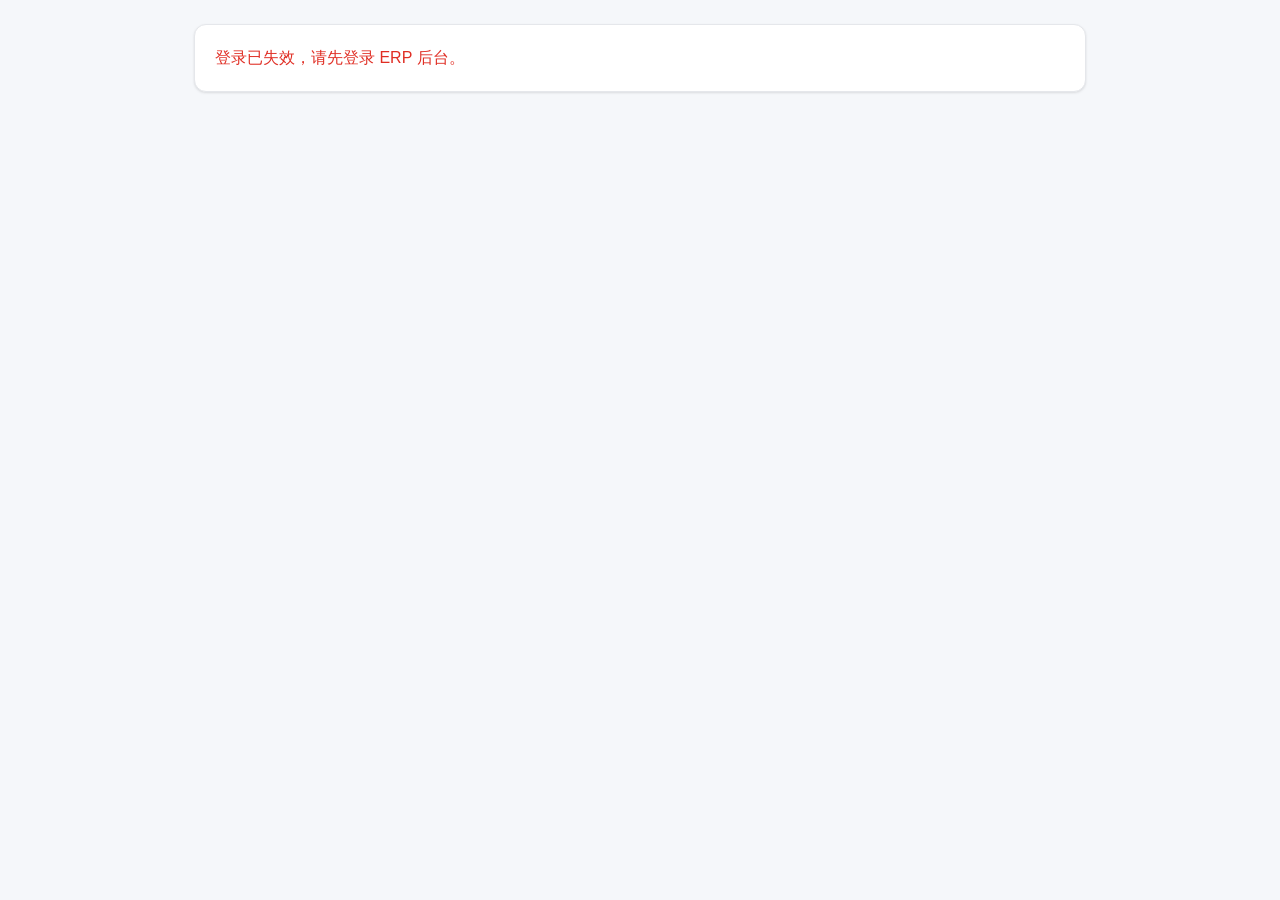
<file: static/admin-banner-edit.html>
<!DOCTYPE html>
<html lang="zh">
<head>
  <meta charset="UTF-8">
  <meta name="viewport" content="width=device-width, initial-scale=1.0">
  <title>轮播图编辑 - YOYOLE 管理后台</title>
  <link rel="stylesheet" href="/static/css/style.css">
  <style>
    .edit-shell { max-width: 940px; margin: 0 auto; padding: 24px; }
    .edit-header { display: flex; justify-content: space-between; align-items: center; gap: 16px; margin-bottom: 20px; flex-wrap: wrap; }
    .edit-header h1 { font-size: 24px; }
    .card { margin-bottom: 18px; }
    .form-group label { display: block; font-size: 13px; font-weight: 600; color: #475569; margin-bottom: 6px; }
    .form-group input, .form-group select { width: 100%; padding: 9px 12px; border: 1px solid #e2e8f0; border-radius: 8px; font: inherit; box-sizing: border-box; }
    .form-hint { font-size: 12px; color: #94a3b8; margin-top: 5px; }
    .edit-grid { display: grid; grid-template-columns: 1fr 1fr; gap: 16px; }
    .edit-grid .full { grid-column: 1 / -1; }
    /* 实时预览（模拟首页 Hero） */
    .preview-wrap { border: 1px solid #e2e8f0; border-radius: 12px; overflow: hidden; background: #fff; }
    .preview-head { display: flex; justify-content: space-between; align-items: center; padding: 10px 16px; background: #f8fafc; border-bottom: 1px solid #e2e8f0; font-size: 13px; color: #64748b; font-weight: 600; }
    .preview-box { position: relative; height: 340px; background: linear-gradient(135deg, #1e293b, #475569); display: flex; align-items: center; }
    .preview-box.has-img { background-size: cover; background-position: center; }
    .preview-box .p-overlay { position: absolute; inset: 0; background: linear-gradient(to right, rgba(15,23,42,.72), rgba(15,23,42,.25) 65%, transparent); }
    .preview-box .p-content { position: relative; z-index: 1; padding: 0 48px; max-width: 60%; }
    .preview-box .p-label { color: #fda4af; font-size: 12px; font-weight: 700; letter-spacing: 3px; text-transform: uppercase; margin-bottom: 10px; }
    .preview-box .p-title { color: #fff; font-size: 34px; font-weight: 800; line-height: 1.2; margin-bottom: 12px; text-shadow: 0 2px 12px rgba(0,0,0,.35); }
    .preview-box .p-sub { color: rgba(255,255,255,.85); font-size: 15px; line-height: 1.7; margin-bottom: 20px; }
    .preview-box .p-btn { display: inline-block; background: #e02e24; color: #fff; font-size: 14px; font-weight: 700; padding: 11px 26px; border-radius: 999px; text-decoration: none; }
    .preview-box .p-btn:empty { display: none; }
    .preview-box .p-link { color: rgba(255,255,255,.55); font-size: 12px; margin-top: 12px; word-break: break-all; }
    .media-preview { margin-top: 10px; }
    .media-item { border: 1px solid #e2e8f0; border-radius: 8px; overflow: hidden; background: #f8fafc; }
    .media-item img { display: none; width: 100%; height: 170px; object-fit: cover; }
    .media-item.has-image img { display: block; }
    .media-item span { display: flex; height: 170px; align-items: center; justify-content: center; color: #94a3b8; font-size: 13px; }
    .media-item.has-image span { display: none; }
    .actions { display: flex; align-items: center; gap: 12px; flex-wrap: wrap; }
    .status-msg { color: #64748b; font-size: 13px; align-self: center; }
    .error { color: #e02e24; }
    @media (max-width: 700px) {
      .edit-shell { padding: 16px; }
      .edit-grid { grid-template-columns: 1fr; }
      .edit-grid .full { grid-column: auto; }
      .preview-box .p-content { padding: 0 24px; max-width: 80%; }
      .preview-box .p-title { font-size: 24px; }
    }
  </style>
</head>
<body>
  <main class="edit-shell">
    <div id="loading" class="card">正在准备轮播编辑页...</div>
    <div id="error" class="card error hidden"></div>
    <section id="editor" class="hidden">
      <header class="edit-header">
        <div>
          <button class="btn btn-outline btn-sm" id="back-btn">返回内容管理</button>
          <h1 id="page-title" style="margin-top:12px">新增轮播图</h1>
        </div>
        <span id="save-status" class="status-msg"></span>
      </header>

      <!-- 实时预览 -->
      <div class="card">
        <div class="preview-wrap">
          <div class="preview-head">首页 Hero 预览（实时更新）</div>
          <div class="preview-box" id="preview-box">
            <div class="p-overlay"></div>
            <div class="p-content">
              <div class="p-label" id="pv-label">YOYOLE</div>
              <div class="p-title" id="pv-title">瑜伽与户外新日常</div>
              <div class="p-sub" id="pv-sub">让身体回到自然</div>
              <a class="p-btn" id="pv-btn" href="javascript:void(0)">立即探索</a>
              <div class="p-link" id="pv-link"></div>
            </div>
          </div>
        </div>
      </div>

      <!-- 基本信息 -->
      <div class="card" style="padding:20px">
        <h2 style="margin-bottom:16px">文案内容</h2>
        <div class="edit-grid">
          <div class="form-group"><label>标题（中文）</label><input id="title-zh" placeholder="如 瑜伽与户外新日常"></div>
          <div class="form-group"><label>标题（English）</label><input id="title-en" placeholder="如 A New Everyday in Yoga and Outdoors"></div>
          <div class="form-group"><label>副标题（中文）</label><input id="subtitle-zh" placeholder="如 让身体回到自然"></div>
          <div class="form-group"><label>副标题（English）</label><input id="subtitle-en" placeholder="Sub title"></div>
          <div class="form-group"><label>按钮文字（中文）</label><input id="btn-zh" placeholder="如 立即探索"></div>
          <div class="form-group"><label>按钮文字（English）</label><input id="btn-en" placeholder="如 Explore Now"></div>
        </div>
      </div>

      <!-- 图片与链接 -->
      <div class="card" style="padding:20px">
        <h2 style="margin-bottom:16px">图片与跳转</h2>
        <div class="form-group">
          <label>背景图片</label>
          <div class="media-item" id="img-preview">
            <img id="img-preview-img" alt="轮播图">
            <span>未设置背景图</span>
          </div>
          <input id="img-file" type="file" accept="image/*" hidden>
          <div style="display:flex;gap:8px;margin-top:10px">
            <button class="btn btn-outline btn-sm" id="img-upload">上传图片</button>
            <button class="btn btn-danger btn-sm" id="img-remove" style="display:none">移除图片</button>
          </div>
          <div class="form-hint">建议 1600×700，支持 jpg/png/webp，≤5MB</div>
        </div>
        <div class="edit-grid" style="margin-top:16px">
          <div class="form-group"><label>视频 URL（可选，mp4/webm，优先于图片）</label><input id="video-url" placeholder="https://.../hero.mp4"></div>
          <div class="form-group"><label>跳转链接</label><input id="link-url" placeholder="如 /products.html 或 https://..."></div>
          <div class="form-group"><label>排序（数字越小越靠前）</label><input id="sort-order" type="number" value="0"></div>
          <div class="form-group"><label>状态</label><select id="is-active">
            <option value="1">启用</option>
            <option value="0">停用</option>
          </select></div>
        </div>
      </div>

      <div class="actions">
        <button class="btn btn-primary" id="save-btn">保存轮播</button>
        <button class="btn btn-outline" id="delete-btn" style="display:none">删除轮播</button>
        <span id="action-status" class="status-msg"></span>
      </div>
    </section>
  </main>

  <script src="/static/js/common.js?v=6"></script>
  <script>
    (function () {
      var App = window.App;
      var token = App.getAdminToken();
      var params = new URLSearchParams(location.search);
      var isCreate = params.get('new') === '1';
      var bannerId = Number(params.get('id'));
      if (isCreate) bannerId = 0;
      var imgUrl = '';

      function showError(message) {
        document.getElementById('loading').classList.add('hidden');
        var el = document.getElementById('error');
        el.textContent = message;
        el.classList.remove('hidden');
      }

      function api(path, options) {
        options = options || {};
        return App.api(path, Object.assign({}, options, { token: token, includeLang: false }));
      }

      function esc(s) {
        return String(s == null ? '' : s).replace(/&/g, '&amp;').replace(/</g, '&lt;').replace(/>/g, '&gt;').replace(/"/g, '&quot;');
      }

      // ---- 实时预览 ----
      function renderPreview() {
        var titleZh = document.getElementById('title-zh').value.trim() || '标题（等待输入）';
        var subZh = document.getElementById('subtitle-zh').value.trim();
        var btnZh = document.getElementById('btn-zh').value.trim();
        var link = document.getElementById('link-url').value.trim();
        document.getElementById('pv-title').textContent = titleZh;
        document.getElementById('pv-sub').textContent = subZh || '副标题（等待输入）';
        var pvBtn = document.getElementById('pv-btn');
        pvBtn.textContent = btnZh;
        if (link) {
          pvBtn.style.display = 'inline-block';
          document.getElementById('pv-link').textContent = '跳转目标：' + link;
          document.getElementById('pv-link').style.display = 'block';
        } else {
          pvBtn.style.display = 'none';
          document.getElementById('pv-link').textContent = '';
        }
        var box = document.getElementById('preview-box');
        if (imgUrl) {
          box.style.backgroundImage = 'url("' + imgUrl + '")';
          box.classList.add('has-img');
        } else {
          box.style.backgroundImage = '';
          box.classList.remove('has-img');
        }
      }
      function bindPreview() {
        ['title-zh', 'subtitle-zh', 'btn-zh', 'link-url'].forEach(function (id) {
          document.getElementById(id).addEventListener('input', renderPreview);
        });
      }

      // ---- 图片 ----
      function renderImg() {
        var item = document.getElementById('img-preview');
        var img = document.getElementById('img-preview-img');
        var removeBtn = document.getElementById('img-remove');
        if (imgUrl) {
          img.src = imgUrl; img.style.display = ''; img.alt = '轮播图';
          item.classList.add('has-image');
          removeBtn.style.display = '';
        } else {
          img.removeAttribute('src'); img.style.display = '';
          item.classList.remove('has-image');
          removeBtn.style.display = 'none';
        }
      }
      function uploadImageFile(file) {
        return new Promise(function (resolve, reject) {
          var fd = new FormData();
          fd.append('file', file);
          fetch('/api/upload?kind=image', {
            method: 'POST',
            headers: { 'Authorization': 'Bearer ' + token },
            body: fd,
          }).then(function (res) {
            return res.json().catch(function () { return {}; }).then(function (data) {
              if (res.ok) resolve(data.url);
              else reject(new Error(data.detail || '上传失败'));
            });
          }).catch(reject);
        });
      }

      // ---- 保存 / 删除 ----
      function collect() {
        return {
          placement: 'home_hero',
          title_i18n: { zh: document.getElementById('title-zh').value.trim(), en: document.getElementById('title-en').value.trim() },
          subtitle_i18n: { zh: document.getElementById('subtitle-zh').value.trim(), en: document.getElementById('subtitle-en').value.trim() },
          button_text_i18n: { zh: document.getElementById('btn-zh').value.trim(), en: document.getElementById('btn-en').value.trim() },
          image_url: imgUrl || null,
          video_url: document.getElementById('video-url').value.trim() || null,
          link_url: document.getElementById('link-url').value.trim() || null,
          sort_order: Number(document.getElementById('sort-order').value || 0),
          is_active: document.getElementById('is-active').value === '1',
        };
      }

      function save() {
        var body = collect();
        if (!body.title_i18n.zh && !body.subtitle_i18n.zh && !imgUrl) {
          document.getElementById('action-status').textContent = '请至少填写标题或上传背景图';
          return;
        }
        var path = bannerId ? '/api/admin/banners/' + bannerId : '/api/admin/banners';
        api(path, { method: bannerId ? 'PUT' : 'POST', body: body })
          .then(function (d) {
            document.getElementById('save-status').textContent = '已保存 ✓';
            App.toast(bannerId ? '轮播已更新' : '轮播已创建', 'success');
            if (!bannerId) { bannerId = d.id; location.href = '/admin-banner-edit.html?id=' + d.id; }
            else location.href = '/admin.html?view=cms';
          })
          .catch(function (e) { document.getElementById('action-status').textContent = e.message || '保存失败'; App.toast(e.message, 'error'); });
      }

      function del() {
        if (!confirm('确认删除该轮播？')) return;
        api('/api/admin/banners/' + bannerId, { method: 'DELETE' })
          .then(function () { App.toast('轮播已删除', 'success'); location.href = '/admin.html?view=cms'; })
          .catch(function (e) { App.toast(e.message, 'error'); });
      }

      // ---- 初始化 ----
      document.getElementById('back-btn').onclick = function () { location.href = '/admin.html?view=cms'; };
      document.getElementById('save-btn').onclick = save;
      document.getElementById('delete-btn').onclick = del;
      document.getElementById('img-upload').onclick = function () { document.getElementById('img-file').click(); };
      document.getElementById('img-file').onchange = function () {
        if (!this.files || !this.files[0]) return;
        var file = this.files[0];
        var btn = document.getElementById('img-upload');
        btn.disabled = true;
        uploadImageFile(file).then(function (url) {
          imgUrl = url;
          renderImg(); renderPreview();
          App.toast('图片已上传', 'success');
        }).catch(function (e) { App.toast(e.message, 'error'); })
          .finally(function () { btn.disabled = false; });
      };
      document.getElementById('img-remove').onclick = function () { imgUrl = ''; renderImg(); renderPreview(); };

      if (!token) { showError('登录已失效，请先登录 ERP 后台。'); }
      else if (!bannerId && isCreate) { fill({}); }
      else if (!bannerId) { showError('缺少轮播 ID。'); }
      else {
        api('/api/admin/banners/' + bannerId)
          .then(function (b) {
            if (!b) throw new Error('轮播不存在');
            fill(b);
          })
          .catch(function (e) { showError(e.message || '轮播加载失败'); });
      }

      function fill(b) {
        document.getElementById('page-title').textContent = b && b.id ? '编辑轮播 #' + b.id : '新增轮播图';
        document.getElementById('title-zh').value = (b.title_i18n && b.title_i18n.zh) || '';
        document.getElementById('title-en').value = (b.title_i18n && b.title_i18n.en) || '';
        document.getElementById('subtitle-zh').value = (b.subtitle_i18n && b.subtitle_i18n.zh) || '';
        document.getElementById('subtitle-en').value = (b.subtitle_i18n && b.subtitle_i18n.en) || '';
        document.getElementById('btn-zh').value = (b.button_text_i18n && b.button_text_i18n.zh) || '';
        document.getElementById('btn-en').value = (b.button_text_i18n && b.button_text_i18n.en) || '';
        imgUrl = b.image_url || '';
        renderImg();
        document.getElementById('video-url').value = b.video_url || '';
        document.getElementById('link-url').value = b.link_url || '';
        document.getElementById('sort-order').value = b.sort_order || 0;
        document.getElementById('is-active').value = (isCreate || (b && b.is_active)) ? '1' : '0';
        if (b && b.id) { document.getElementById('delete-btn').style.display = ''; }
        document.getElementById('loading').classList.add('hidden');
        document.getElementById('editor').classList.remove('hidden');
        renderPreview();
      }

      bindPreview();
    })();
  </script>
</body>
</html>
</file>
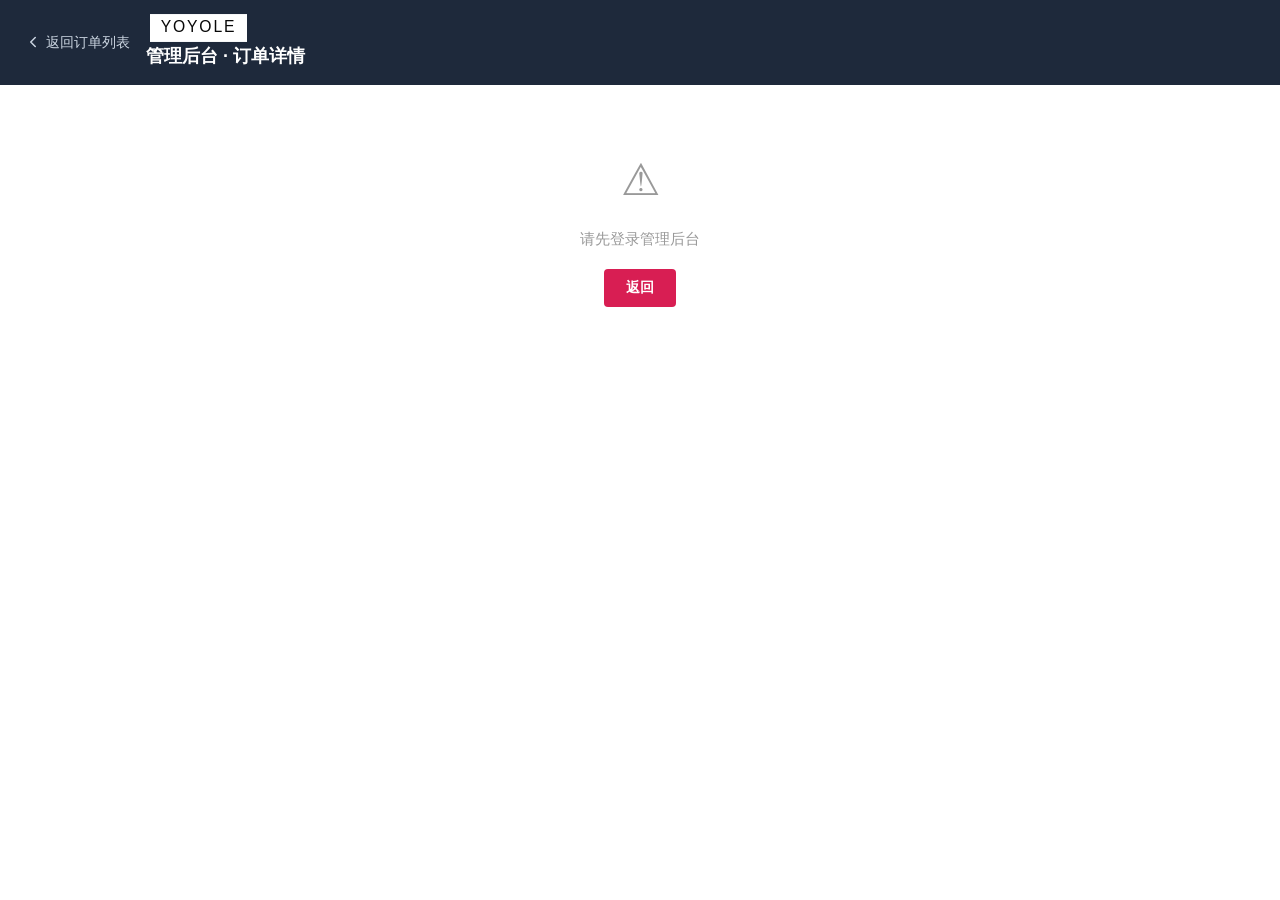
<file: static/admin-order-detail.html>
<!DOCTYPE html>
<html lang="zh">
<head>
  <meta charset="UTF-8">
  <meta name="viewport" content="width=device-width, initial-scale=1.0">
  <title>订单详情 - YOYOLE 管理后台</title>
  <link rel="stylesheet" href="/static/css/jjshouse.css">
  <style>
    .erp-top {
      background: #1e293b;
      color: #fff;
      padding: 14px 24px;
      display: flex;
      align-items: center;
      gap: 16px;
    }
    .erp-top .logo { font-size: 18px; font-weight: 700; }
    .erp-top .back {
      color: #cbd5e1; cursor: pointer; display: flex; align-items: center;
      gap: 4px; font-size: 14px; text-decoration: none;
    }
    .erp-top .back:hover { color: #fff; }
  </style>
</head>
<body>
  <div id="app">
    <div class="erp-top">
      <a class="back" href="javascript:void(0)" id="od-back">
        <svg viewBox="0 0 24 24" width="18" height="18" fill="none" stroke="currentColor" stroke-width="2" stroke-linecap="round" stroke-linejoin="round"><path d="m15 18-6-6 6-6"/></svg>
        返回订单列表
      </a>
      <span class="logo"><img src="/static/img/yoyole-logo.svg" alt="YOYOLE" style="width:105px;height:28px;object-fit:contain;vertical-align:middle"> 管理后台 · 订单详情</span>
    </div>

    <div class="container" style="padding-bottom:40px">
      <div class="loading" id="od-loading">
        <div class="spinner"></div>加载中...
      </div>

      <div class="empty" id="od-error" style="display:none;padding-top:60px">
        <div style="font-size:44px">⚠</div>
        <div id="od-error-msg" style="margin-top:12px">订单不存在</div>
        <button class="btn btn-primary" style="margin-top:18px" onclick="history.back()">返回</button>
      </div>

      <div class="od-wrap" id="od-body" style="display:none"></div>
    </div>
  </div>

  <script src="/static/js/common.js?v=6"></script>
  <script>
    (function () {
      var App = window.App;

      function qs(name) {
        var m = location.search.match(new RegExp('[?&]' + name + '=([^&]*)'));
        return m ? decodeURIComponent(m[1]) : '';
      }

      function fmt(s) { if (!s) return ''; return String(s).replace('T', ' ').slice(0, 19); }

      function badge(status) {
        return '<span class="badge badge-' + status + '">' + App.t(status) + '</span>';
      }

      function statusClass(status) {
        if (status === 'paid' || status === 'shipped') return 'od-paid';
        if (status === 'completed') return 'od-completed';
        if (status === 'cancelled' || status === 'refunded') return 'od-cancelled';
        return '';
      }

      function statusIcon(status) {
        if (status === 'pending') return '<svg viewBox="0 0 24 24" width="30" height="30" fill="none" stroke="currentColor" stroke-width="2" stroke-linecap="round" stroke-linejoin="round"><path d="M21 12V7H5a2 2 0 0 1 0-4h14v4"/><path d="M3 5v14a2 2 0 0 0 2 2h16v-5"/><path d="M18 12a2 2 0 0 0 0 4h4v-4Z"/></svg>';
        if (status === 'shipped') return '<svg viewBox="0 0 24 24" width="30" height="30" fill="none" stroke="currentColor" stroke-width="2" stroke-linecap="round" stroke-linejoin="round"><path d="M15 18V6a2 2 0 0 0-2-2H4a2 2 0 0 0-2 2v11a1 1 0 0 0 1 1h2"/><path d="M15 18H9"/><path d="M19 18h2a1 1 0 0 0 1-1v-3.65a1 1 0 0 0-.22-.62l-3.48-4.35a1 1 0 0 0-.78-.38H14"/><circle cx="17" cy="18" r="2"/><circle cx="7" cy="18" r="2"/></svg>';
        if (status === 'completed') return '<svg viewBox="0 0 24 24" width="30" height="30" fill="none" stroke="currentColor" stroke-width="2" stroke-linecap="round" stroke-linejoin="round"><path d="M20 6 9 17l-5-5"/></svg>';
        if (status === 'cancelled') return '<svg viewBox="0 0 24 24" width="30" height="30" fill="none" stroke="currentColor" stroke-width="2" stroke-linecap="round" stroke-linejoin="round"><path d="M18 6 6 18"/><path d="m6 6 12 12"/></svg>';
        return '<svg viewBox="0 0 24 24" width="30" height="30" fill="none" stroke="currentColor" stroke-width="2" stroke-linecap="round" stroke-linejoin="round"><path d="m7.5 4.27 9 5.15"/><path d="M21 8a2 2 0 0 0-1-1.73l-7-4a2 2 0 0 0-2 0l-7 4A2 2 0 0 0 3 8v8a2 2 0 0 0 1 1.73l7 4a2 2 0 0 0 2 0l7-4A2 2 0 0 0 21 16Z"/><path d="m3.3 7 8.7 5 8.7-5"/><path d="M12 22V12"/></svg>';
      }

      function render(o) {
        var items = (o.items || []).map(function (it, idx) {
          return '<div class="od-goods-item">'
            + '<img src="' + (it.image || 'https://picsum.photos/seed/' + idx + '/200/200') + '">'
            + '<div class="od-goods-info">'
            + '<div class="od-goods-name">' + it.product_name + '</div>'
            + '<div class="od-goods-spec">' + it.sku_code + '</div>'
            + '<div class="od-goods-price">' + App.money(it.unit_price) + '</div>'
            + '</div>'
            + '<div class="od-goods-qty">×' + it.quantity + '</div>'
            + '</div>';
        }).join('');

        var pays = (o.payments || []).map(function (p) {
          return '<div class="od-info-row"><span class="od-info-label">支付单号</span><span class="od-info-val">' + p.transaction_no + '</span></div>'
            + '<div class="od-info-row"><span class="od-info-label">支付方式</span><span class="od-info-val">' + p.method + '</span></div>';
        }).join('');

        var actions = '';
        if (o.status === 'paid') {
          actions = '<button class="btn btn-primary" id="od-ship">发货</button>';
        }

        document.getElementById('od-body').innerHTML =
          '<div class="od-header ' + statusClass(o.status) + '">'
          + '<div class="od-status-icon">' + statusIcon(o.status) + '</div>'
          + '<div class="od-header-text"><div class="od-status">' + App.t(o.status) + '</div>'
          + '<div class="od-status-tip">订单号：' + o.order_no + '</div></div>'
          + '<div class="od-amount"><div class="od-amount-label">订单金额</div><div class="od-amount-value">' + App.money(o.total_amount) + '</div></div>'
          + '</div>'
          + '<div class="od-card"><div class="od-card-title">收货信息</div>'
          + '<div class="od-receiver"><div class="od-receiver-row"><strong>' + o.receiver_name + '</strong><span class="od-phone">' + o.receiver_phone + '</span></div>'
          + '<div class="od-address">' + o.receiver_address + '</div>'
          + (o.remark ? '<div class="od-remark">备注：' + o.remark + '</div>' : '')
          + '</div></div>'
          + '<div class="od-card"><div class="od-card-title">订单商品</div><div class="od-goods-list">' + items + '</div></div>'
          + '<div class="od-card"><div class="od-card-title">金额明细</div><div class="od-summary">'
          + '<div class="od-sum-row"><span>商品小计</span><span>' + App.money(o.subtotal) + '</span></div>'
          + '<div class="od-sum-row"><span>运费</span><span>' + App.money(o.shipping_fee) + '</span></div>'
          + '<div class="od-sum-row"><span>优惠</span><span>-' + App.money(o.discount) + '</span></div>'
          + '<div class="od-sum-row total"><span>实付款</span><span class="od-total-amt">' + App.money(o.total_amount) + '</span></div>'
          + '</div></div>'
          + '<div class="od-card"><div class="od-card-title">订单信息</div><div class="od-info">'
          + '<div class="od-info-row"><span class="od-info-label">订单号</span><span class="od-info-val">' + o.order_no + '</span></div>'
          + '<div class="od-info-row"><span class="od-info-label">下单时间</span><span class="od-info-val">' + fmt(o.created_at) + '</span></div>'
          + (o.paid_at ? '<div class="od-info-row"><span class="od-info-label">支付时间</span><span class="od-info-val">' + fmt(o.paid_at) + '</span></div>' : '')
          + (o.shipped_at ? '<div class="od-info-row"><span class="od-info-label">发货时间</span><span class="od-info-val">' + fmt(o.shipped_at) + '</span></div>' : '')
          + pays
          + '</div></div>'
          + (actions ? '<div class="od-actions">' + actions + '</div>' : '');

        document.getElementById('od-body').style.display = '';
        document.getElementById('od-loading').style.display = 'none';

        var shipBtn = document.getElementById('od-ship');
        if (shipBtn) {
          shipBtn.onclick = function () {
            if (!confirm('确认对该订单发货？')) return;
            App.api('/api/admin/orders/' + o.order_no + '/ship', { method: 'POST', token: App.getAdminToken() })
              .then(function () { App.toast('已发货', 'success'); location.reload(); })
              .catch(function (e) { App.toast(e.message, 'error'); });
          };
        }
      }

      function load() {
        var orderNo = qs('order_no');
        if (!App.getAdminToken()) {
          document.getElementById('od-loading').style.display = 'none';
          document.getElementById('od-error').style.display = '';
          document.getElementById('od-error-msg').textContent = '请先登录管理后台';
          return;
        }
        if (!orderNo) {
          document.getElementById('od-loading').style.display = 'none';
          document.getElementById('od-error').style.display = '';
          document.getElementById('od-error-msg').textContent = '缺少订单号';
          return;
        }
        App.api('/api/admin/orders/' + orderNo, { token: App.getAdminToken() })
          .then(function (o) { render(o); })
          .catch(function (e) {
            document.getElementById('od-loading').style.display = 'none';
            document.getElementById('od-error').style.display = '';
            document.getElementById('od-error-msg').textContent = e.message || '订单不存在';
          });
      }

      document.getElementById('od-back').onclick = function () { history.back(); };
      load();
    })();
  </script>
</body>
</html>
</file>
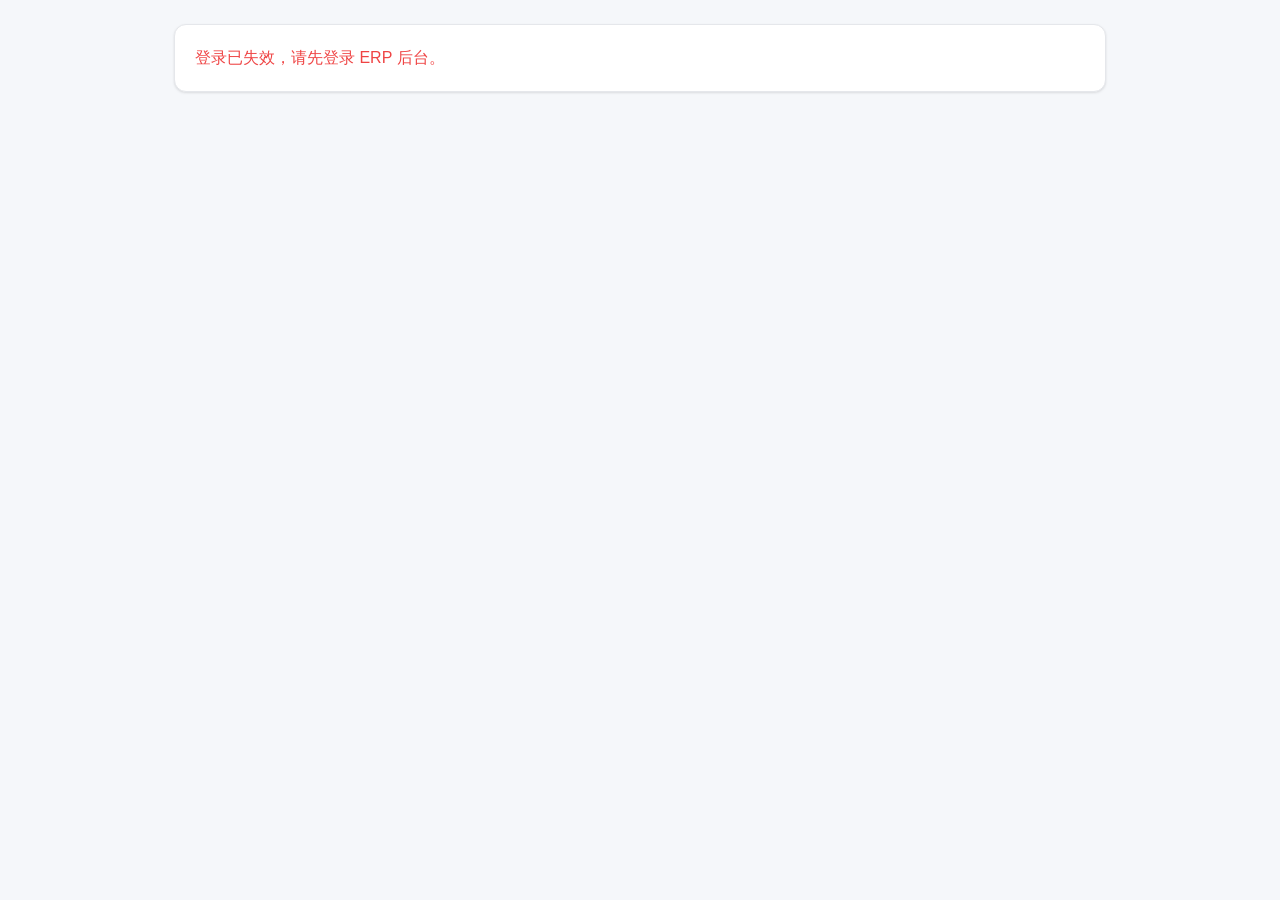
<file: static/admin-product-edit.html>
<!DOCTYPE html>
<html lang="zh">
<head>
  <meta charset="UTF-8">
  <meta name="viewport" content="width=device-width, initial-scale=1.0">
  <title>装备编辑 - YOYOLE 管理后台</title>
  <link rel="stylesheet" href="/static/css/style.css">
  <style>
    .edit-shell { max-width: 980px; margin: 0 auto; padding: 24px; }
    .edit-header { display: flex; justify-content: space-between; align-items: center; gap: 16px; margin-bottom: 20px; }
    .edit-header h1 { font-size: 24px; }
    .edit-card { margin-bottom: 18px; }
    .edit-grid { display: grid; grid-template-columns: repeat(2, minmax(0, 1fr)); gap: 16px; }
    .edit-grid .full { grid-column: 1 / -1; }
    .form-group input, .form-group textarea, .form-group select { width: 100%; padding: 9px 12px; border: 1px solid var(--border); border-radius: 8px; font: inherit; }
    .form-group textarea { resize: vertical; }
    .media-preview { display: flex; flex-wrap: wrap; gap: 10px; margin: 10px 0; }
    .media-item { position: relative; width: 104px; height: 88px; overflow: hidden; border: 1px solid var(--border); border-radius: 8px; background: #f8fafc; }
    .media-item img { width: 100%; height: 100%; object-fit: cover; }
    .media-item button { position: absolute; top: 4px; right: 4px; padding: 1px 6px; border: 0; border-radius: 4px; background: rgba(0,0,0,.65); color: #fff; cursor: pointer; }
    .main-preview { width: 180px; height: 135px; }
    .main-preview img { display: none; }
    .main-preview.has-image img { display: block; }
    .main-preview span { display: flex; height: 100%; align-items: center; justify-content: center; color: var(--text-muted); font-size: 13px; }
    .main-preview.has-image span { display: none; }
    .actions { display: flex; align-items: center; gap: 12px; flex-wrap: wrap; }
    .status { color: var(--text-muted); font-size: 13px; }
    .sku-table { width: 100%; border-collapse: collapse; }
    .sku-table th, .sku-table td { padding: 10px; border-bottom: 1px solid var(--border); text-align: left; }
    .sku-table input { width: 90px; padding: 6px 8px; border: 1px solid var(--border); border-radius: 6px; }
    .error { color: var(--danger); }
    @media (max-width: 680px) {
      .edit-shell { padding: 16px; }
      .edit-grid { grid-template-columns: 1fr; }
      .edit-grid .full { grid-column: auto; }
      .edit-header { align-items: flex-start; flex-direction: column; }
      .sku-table { font-size: 13px; }
    }
  </style>
</head>
<body>
  <main class="edit-shell">
    <div id="loading" class="card">正在准备商品编辑页...</div>
    <div id="error" class="card error hidden"></div>
    <section id="editor" class="hidden">
      <header class="edit-header">
        <div>
          <button class="btn btn-outline btn-sm" id="back-btn">返回商品管理</button>
          <h1 id="page-title" style="margin-top:12px">商品编辑</h1>
        </div>
        <span id="save-status" class="status"></span>
      </header>

      <div class="card edit-card">
        <h2 style="margin-bottom:16px">基础信息</h2>
        <div class="edit-grid">
          <div class="form-group"><label>SKU 编码（系统自动生成）</label><input id="sku-code" type="text" readonly aria-readonly="true"></div>
          <div class="form-group"><label>品牌</label><input id="brand" type="text" placeholder="品牌名称"></div>
          <div class="form-group"><label>名称（中文）</label><input id="name-zh" type="text"></div>
          <div class="form-group"><label>名称（英文）</label><input id="name-en" type="text"></div>
          <div class="form-group full"><label>详情描述（中文）</label><textarea id="desc-zh" rows="5"></textarea></div>
          <div class="form-group full"><label>详情描述（英文）</label><textarea id="desc-en" rows="5"></textarea></div>
          <div class="form-group"><label>分类</label><select id="category"><option value="">未分类</option></select></div>
          <div class="form-group"><label>基础价格</label><input id="price" type="number" min="0.01" step="0.01"></div>
          <div class="form-group" id="initial-stock-group"><label>初始库存</label><input id="initial-stock" type="number" min="0" step="1" value="0"></div>
          <div class="form-group"><label>状态</label><select id="status"><option value="active">上架</option><option value="draft">草稿</option><option value="off_shelf">下架</option></select></div>
          <div class="form-group" style="display:flex;align-items:end"><label><input id="featured" type="checkbox"> 设为推荐商品</label></div>
        </div>
      </div>

      <div class="card edit-card">
        <h2 style="margin-bottom:16px">商品图片</h2>
        <div class="form-group">
          <label>主图</label>
          <div id="main-preview" class="media-item main-preview"><img id="main-image" alt="商品主图"><span>未设置主图</span></div>
          <input id="main-file" type="file" accept="image/*" hidden>
          <button class="btn btn-outline btn-sm" id="main-upload">上传主图</button>
          <button class="btn btn-danger btn-sm" id="main-remove" style="display:none">移除主图</button>
        </div>
        <div class="form-group" style="margin-top:18px">
          <label>详情轮播图</label>
          <div id="gallery" class="media-preview"></div>
          <input id="gallery-files" type="file" accept="image/*" multiple hidden>
          <button class="btn btn-outline btn-sm" id="gallery-upload">添加轮播图</button>
        </div>
      </div>

      <div class="card edit-card">
        <h2 style="margin-bottom:8px">SKU 与库存</h2>
        <p class="status" style="margin-bottom:10px">可在此调整库存，价格与规格暂沿用已有 SKU 配置。</p>
        <div id="sku-list"></div>
      </div>

      <div class="actions">
        <button class="btn btn-primary" id="save-btn">保存全部修改</button>
        <button class="btn btn-outline" id="cancel-btn">取消</button>
        <span id="action-status" class="status"></span>
      </div>
    </section>
  </main>
  <script src="/static/js/common.js?v=6"></script>
  <script>
    (function () {
      var App = window.App;
      var token = App.getAdminToken();
      var params = new URLSearchParams(location.search);
      var isCreate = params.get('new') === '1';
      var productId = Number(params.get('id'));
      var product = null;
      var mainImage = '';
      var gallery = [];

      function showError(message) {
        document.getElementById('loading').classList.add('hidden');
        var el = document.getElementById('error');
        el.textContent = message;
        el.classList.remove('hidden');
      }

      function api(path, options) {
        options = options || {};
        return App.api(path, Object.assign({}, options, { token: token, includeLang: false }));
      }

      function uploadImage(file) {
        var form = new FormData();
        form.append('file', file);
        return fetch('/api/upload?kind=image', { method: 'POST', headers: { Authorization: 'Bearer ' + token }, body: form })
          .then(function (res) { return res.json().then(function (data) { if (!res.ok) throw new Error(data.detail || '图片上传失败'); return data.url; }); });
      }

      function renderMainImage() {
        var box = document.getElementById('main-preview');
        var image = document.getElementById('main-image');
        image.src = mainImage || '';
        box.classList.toggle('has-image', !!mainImage);
        document.getElementById('main-remove').style.display = mainImage ? '' : 'none';
      }

      function renderGallery() {
        document.getElementById('gallery').innerHTML = gallery.map(function (url, index) {
          return '<div class="media-item"><img src="' + url + '" alt="详情图"><button type="button" data-index="' + index + '">×</button></div>';
        }).join('');
        document.querySelectorAll('#gallery button').forEach(function (button) {
          button.onclick = function () { gallery.splice(Number(button.dataset.index), 1); renderGallery(); };
        });
      }

      function renderSkus() {
        var rows = (product.skus || []).map(function (sku) {
          return '<tr><td>' + sku.sku_code + '</td><td>' + App.money(sku.price) + '</td><td>'
            + (sku.attributes ? JSON.stringify(sku.attributes) : '-') + '</td><td><input type="number" min="0" value="' + (sku.stock || 0) + '" data-sku-id="' + sku.id + '"></td><td>' + (sku.available_stock || 0) + '</td><td><button class="btn btn-outline btn-sm" data-save-stock="' + sku.id + '">保存库存</button></td></tr>';
        }).join('');
        document.getElementById('sku-list').innerHTML = rows
          ? '<table class="sku-table"><thead><tr><th>SKU</th><th>价格</th><th>规格</th><th>库存</th><th>可用</th><th>操作</th></tr></thead><tbody>' + rows + '</tbody></table>'
          : '<p class="status">暂无 SKU</p>';
        document.querySelectorAll('[data-save-stock]').forEach(function (button) {
          button.onclick = function () {
            var input = document.querySelector('input[data-sku-id="' + button.dataset.saveStock + '"]');
            api('/api/admin/skus/' + button.dataset.saveStock + '/stock', { method: 'PUT', body: { stock: Number(input.value), reason: 'admin_product_edit' } })
              .then(function (data) { App.toast('库存已更新', 'success'); input.value = data.stock; })
              .catch(function (error) { App.toast(error.message, 'error'); });
          };
        });
      }

      function loadCategories() {
        return api('/api/admin/categories').then(function (list) {
          var select = document.getElementById('category');
          select.innerHTML = '<option value="">未分类</option>' + (list || []).map(function (category) {
            return '<option value="' + category.id + '">' + (category.name_i18n.zh || category.code) + '</option>';
          }).join('');
          if (product && product.category_id) select.value = product.category_id;
        });
      }

      function fillForm() {
        document.getElementById('page-title').textContent = isCreate ? '新增商品' : '编辑商品 #' + product.id;
        document.getElementById('sku-code').value = product.sku_code || '';
        document.getElementById('brand').value = product.brand || '';
        document.getElementById('name-zh').value = (product.name_i18n || {}).zh || '';
        document.getElementById('name-en').value = (product.name_i18n || {}).en || '';
        document.getElementById('desc-zh').value = (product.description_i18n || {}).zh || '';
        document.getElementById('desc-en').value = (product.description_i18n || {}).en || '';
        document.getElementById('price').value = product.base_price || '';
        document.getElementById('initial-stock').value = product.skus && product.skus[0] ? (product.skus[0].stock || 0) : 0;
        document.getElementById('initial-stock-group').style.display = isCreate ? '' : 'none';
        document.getElementById('status').value = product.status || 'active';
        document.getElementById('featured').checked = !!product.is_featured;
        mainImage = product.main_image || '';
        gallery = (product.images || []).slice();
        renderMainImage();
        renderGallery();
        renderSkus();
      }

      function saveProduct() {
        var nameZh = document.getElementById('name-zh').value.trim();
        var price = Number(document.getElementById('price').value);
        if (!nameZh) { App.toast('请填写中文商品名称', 'error'); return; }
        if (!price || price <= 0) { App.toast('请填写有效价格', 'error'); return; }
        var button = document.getElementById('save-btn');
        button.disabled = true;
        var body = {
            category_id: document.getElementById('category').value ? Number(document.getElementById('category').value) : null,
            name_zh: nameZh,
            name_en: document.getElementById('name-en').value.trim(),
            brand: document.getElementById('brand').value.trim(),
            description_zh: document.getElementById('desc-zh').value,
            description_en: document.getElementById('desc-en').value,
            main_image: mainImage || null,
            images: gallery,
            base_price: price,
            status: document.getElementById('status').value,
            is_featured: document.getElementById('featured').checked,
          };
        var request;
        if (isCreate) {
          body.sku_code = document.getElementById('sku-code').value;
          body.skus = [{
            sku_code: body.sku_code,
            price: price,
            stock: Number(document.getElementById('initial-stock').value) || 0,
            attributes: {},
          }];
          request = api('/api/admin/products', { method: 'POST', body: body });
        } else {
          request = api('/api/admin/products/' + productId, { method: 'PUT', body: body });
        }
        request.then(function (saved) {
          document.getElementById('action-status').textContent = '保存成功';
          App.toast(isCreate ? '商品已创建' : '商品信息已保存', 'success');
          location.replace('/admin.html?view=products');
        }).catch(function (error) { App.toast(error.message, 'error'); })
          .finally(function () { button.disabled = false; });
      }

      document.getElementById('back-btn').onclick = function () { location.href = '/admin.html?view=products'; };
      document.getElementById('cancel-btn').onclick = function () { location.href = '/admin.html?view=products'; };
      document.getElementById('save-btn').onclick = saveProduct;
      document.getElementById('main-upload').onclick = function () { document.getElementById('main-file').click(); };
      document.getElementById('main-file').onchange = function () {
        if (!this.files[0]) return;
        uploadImage(this.files[0]).then(function (url) { mainImage = url; renderMainImage(); App.toast('主图上传成功', 'success'); }).catch(function (error) { App.toast(error.message, 'error'); });
        this.value = '';
      };
      document.getElementById('main-remove').onclick = function () { mainImage = ''; renderMainImage(); };
      document.getElementById('gallery-upload').onclick = function () { document.getElementById('gallery-files').click(); };
      document.getElementById('gallery-files').onchange = function () {
        var files = Array.prototype.slice.call(this.files || []);
        var next = function () {
          if (!files.length) { renderGallery(); App.toast('轮播图上传成功', 'success'); return; }
          uploadImage(files.shift()).then(function (url) { gallery.push(url); next(); }).catch(function (error) { App.toast(error.message, 'error'); next(); });
        };
        next();
        this.value = '';
      };

      if (!token) { showError('登录已失效，请先登录 ERP 后台。'); }
      else if (!isCreate && !productId) { showError('缺少商品 ID。'); }
      else {
        var productRequest = isCreate ? Promise.resolve([]) : api('/api/admin/products');
        Promise.all([productRequest, loadCategories()])
          .then(function (results) {
            if (isCreate) {
              product = {
                id: null,
                sku_code: 'YOYOLE-' + Date.now().toString(36).toUpperCase() + '-' + Math.floor(Math.random() * 900 + 100),
                brand: '',
                name_i18n: { zh: '', en: '' },
                description_i18n: { zh: '', en: '' },
                base_price: '',
                category_id: null,
                status: 'draft',
                is_featured: false,
                main_image: '',
                images: [],
                skus: [],
              };
            } else {
              product = (results[0] || []).filter(function (item) { return item.id === productId; })[0];
              if (!product) throw new Error('商品不存在');
            }
            fillForm();
            document.getElementById('category').value = product.category_id || '';
            document.getElementById('loading').classList.add('hidden');
            document.getElementById('editor').classList.remove('hidden');
          })
          .catch(function (error) { showError(error.message || '商品加载失败'); });
      }
    })();
  </script>
</body>
</html>
</file>
<file: static/css/style.css>
:root {
  --primary: #2563eb;
  --primary-dark: #1d4ed8;
  --danger: #ef4444;
  --success: #22c55e;
  --warning: #f59e0b;
  --bg: #f5f7fa;
  --card: #ffffff;
  --text: #1f2937;
  --text-muted: #6b7280;
  --border: #e5e7eb;
  --radius: 12px;
  --shadow: 0 1px 3px rgba(0, 0, 0, 0.08), 0 1px 2px rgba(0, 0, 0, 0.04);
}

* {
  margin: 0;
  padding: 0;
  box-sizing: border-box;
}

body {
  font-family: -apple-system, BlinkMacSystemFont, "Segoe UI", "PingFang SC",
    "Hiragino Sans GB", "Microsoft YaHei", sans-serif;
  background: var(--bg);
  color: var(--text);
  line-height: 1.6;
}

a {
  color: inherit;
  text-decoration: none;
}

/* ---------- 顶部导航 ---------- */
.navbar {
  background: var(--card);
  border-bottom: 1px solid var(--border);
  position: sticky;
  top: 0;
  z-index: 50;
}

.navbar-inner {
  max-width: 1200px;
  margin: 0 auto;
  padding: 0 20px;
  height: 60px;
  display: flex;
  align-items: center;
  gap: 20px;
}

.logo {
  font-size: 20px;
  font-weight: 700;
  color: var(--primary);
  white-space: nowrap;
}

.nav-links {
  display: flex;
  gap: 4px;
  flex: 1;
}

.nav-links a {
  padding: 6px 12px;
  border-radius: 8px;
  color: var(--text-muted);
  font-size: 14px;
}

.nav-links a.active,
.nav-links a:hover {
  color: var(--primary);
  background: rgba(37, 99, 235, 0.08);
}

.nav-actions {
  display: flex;
  align-items: center;
  gap: 10px;
}

.search-box {
  display: flex;
  align-items: center;
  border: 1px solid var(--border);
  border-radius: 8px;
  overflow: hidden;
}

.search-box input {
  border: none;
  padding: 7px 12px;
  outline: none;
  width: 180px;
  font-size: 14px;
}

.search-box button {
  border: none;
  background: var(--primary);
  color: #fff;
  padding: 7px 12px;
  cursor: pointer;
}

.lang-switch {
  display: flex;
  border: 1px solid var(--border);
  border-radius: 8px;
  overflow: hidden;
}

.lang-switch button {
  border: none;
  background: transparent;
  padding: 6px 10px;
  cursor: pointer;
  font-size: 13px;
  color: var(--text-muted);
}

.lang-switch button.active {
  background: var(--primary);
  color: #fff;
}

.cart-link {
  position: relative;
  padding: 6px 10px;
  border-radius: 8px;
  color: var(--text-muted);
  font-size: 14px;
}

.cart-link:hover {
  color: var(--primary);
}

.cart-badge {
  position: absolute;
  top: -2px;
  right: -2px;
  background: var(--danger);
  color: #fff;
  font-size: 11px;
  min-width: 18px;
  height: 18px;
  border-radius: 9px;
  display: flex;
  align-items: center;
  justify-content: center;
  padding: 0 4px;
}

.auth-btns {
  display: flex;
  gap: 8px;
}

/* ---------- 按钮 ---------- */
.btn {
  display: inline-flex;
  align-items: center;
  justify-content: center;
  gap: 6px;
  padding: 8px 16px;
  border: 1px solid transparent;
  border-radius: 8px;
  cursor: pointer;
  font-size: 14px;
  transition: all 0.15s;
}

.btn-primary {
  background: var(--primary);
  color: #fff;
}

.btn-primary:hover {
  background: var(--primary-dark);
}

.btn-outline {
  background: transparent;
  border-color: var(--border);
  color: var(--text);
}

.btn-outline:hover {
  border-color: var(--primary);
  color: var(--primary);
}

.btn-danger {
  background: var(--danger);
  color: #fff;
}

.btn-sm {
  padding: 4px 10px;
  font-size: 13px;
}

.btn:disabled {
  opacity: 0.6;
  cursor: not-allowed;
}

/* ---------- 布局 ---------- */
.container {
  max-width: 1200px;
  margin: 0 auto;
  padding: 24px 20px;
}

.page-title {
  font-size: 24px;
  font-weight: 700;
  margin-bottom: 20px;
}

/* ---------- 商品网格 ---------- */
.product-grid {
  display: grid;
  grid-template-columns: repeat(auto-fill, minmax(240px, 1fr));
  gap: 20px;
}

.product-card {
  background: var(--card);
  border: 1px solid var(--border);
  border-radius: var(--radius);
  overflow: hidden;
  transition: box-shadow 0.2s, transform 0.2s;
  cursor: pointer;
}

.product-card:hover {
  box-shadow: 0 8px 24px rgba(0, 0, 0, 0.1);
  transform: translateY(-2px);
}

.product-image {
  width: 100%;
  height: 180px;
  object-fit: cover;
  background: #f0f2f5;
}

.product-body {
  padding: 14px;
}

.product-name {
  font-size: 15px;
  font-weight: 600;
  height: 44px;
  overflow: hidden;
  display: -webkit-box;
  -webkit-line-clamp: 2;
  -webkit-box-orient: vertical;
}

.product-price {
  color: var(--danger);
  font-size: 18px;
  font-weight: 700;
  margin: 8px 0;
}

.product-meta {
  font-size: 12px;
  color: var(--text-muted);
  display: flex;
  justify-content: space-between;
}

/* ---------- 购物车 ---------- */
.cart-table {
  width: 100%;
  background: var(--card);
  border-radius: var(--radius);
  border: 1px solid var(--border);
  overflow: hidden;
}

.cart-table th,
.cart-table td {
  padding: 14px;
  text-align: left;
  border-bottom: 1px solid var(--border);
  font-size: 14px;
}

.cart-table th {
  background: #fafafa;
  color: var(--text-muted);
  font-weight: 600;
}

.qty-control {
  display: inline-flex;
  align-items: center;
  gap: 8px;
}

.qty-control button {
  width: 28px;
  height: 28px;
  border: 1px solid var(--border);
  background: #fff;
  border-radius: 6px;
  cursor: pointer;
}

/* ---------- 表单 ---------- */
.form-group {
  margin-bottom: 16px;
}

.form-group label {
  display: block;
  font-size: 14px;
  margin-bottom: 6px;
  font-weight: 500;
}

.form-group input,
.form-group textarea,
.form-group select {
  width: 100%;
  padding: 10px 12px;
  border: 1px solid var(--border);
  border-radius: 8px;
  font-size: 14px;
  outline: none;
}

.form-group input:focus,
.form-group textarea:focus {
  border-color: var(--primary);
}

/* ---------- 卡片 ---------- */
.card {
  background: var(--card);
  border: 1px solid var(--border);
  border-radius: var(--radius);
  padding: 20px;
  box-shadow: var(--shadow);
}

/* ---------- Modal ---------- */
.modal-mask {
  position: fixed;
  inset: 0;
  background: rgba(0, 0, 0, 0.5);
  display: flex;
  align-items: center;
  justify-content: center;
  z-index: 100;
}

/* 隐藏状态必须覆盖 display:flex（常见 bug：声明在 .modal-mask 之后） */
.modal-mask.hidden {
  display: none;
}

.modal {
  background: #fff;
  border-radius: var(--radius);
  padding: 24px;
  width: 90%;
  max-width: 480px;
  max-height: 90vh;
  overflow-y: auto;
}

.modal-title {
  font-size: 18px;
  font-weight: 700;
  margin-bottom: 16px;
}

.modal-actions {
  display: flex;
  justify-content: flex-end;
  gap: 10px;
  margin-top: 20px;
}

/* ---------- 提示 ---------- */
.toast {
  position: fixed;
  top: 80px;
  right: 20px;
  padding: 12px 20px;
  border-radius: 8px;
  color: #fff;
  font-size: 14px;
  z-index: 200;
  animation: slideIn 0.3s;
}

.toast.success {
  background: var(--success);
}

.toast.error {
  background: var(--danger);
}

@keyframes slideIn {
  from {
    transform: translateX(100%);
    opacity: 0;
  }
  to {
    transform: translateX(0);
    opacity: 1;
  }
}

/* ---------- 状态徽章 ---------- */
.badge {
  display: inline-block;
  padding: 2px 10px;
  border-radius: 12px;
  font-size: 12px;
  font-weight: 600;
}

.badge-pending {
  background: #fef3c7;
  color: #b45309;
}

.badge-paid {
  background: #dbeafe;
  color: #1d4ed8;
}

.badge-shipped {
  background: #e0e7ff;
  color: #4338ca;
}

.badge-completed {
  background: #dcfce7;
  color: #15803d;
}

.badge-cancelled {
  background: #fee2e2;
  color: #b91c1c;
}

.badge-refunded {
  background: #f3f4f6;
  color: #4b5563;
}

/* ---------- 后台 ERP ---------- */
.admin-layout {
  display: flex;
  min-height: 100vh;
}

.admin-sidebar {
  width: 220px;
  background: #1e293b;
  color: #cbd5e1;
  padding: 20px 0;
}

.admin-sidebar .logo {
  color: #fff;
  padding: 0 20px 20px;
  border-bottom: 1px solid #334155;
  margin-bottom: 16px;
}

.admin-sidebar a {
  display: block;
  padding: 12px 20px;
  font-size: 14px;
  color: #cbd5e1;
}

.admin-sidebar a.active,
.admin-sidebar a:hover {
  background: #334155;
  color: #fff;
}

.admin-main {
  flex: 1;
  padding: 24px;
}

.stat-grid {
  display: grid;
  grid-template-columns: repeat(auto-fit, minmax(200px, 1fr));
  gap: 16px;
  margin-bottom: 24px;
}

.stat-card {
  background: #fff;
  border-radius: var(--radius);
  padding: 20px;
  border: 1px solid var(--border);
}

.stat-value {
  font-size: 28px;
  font-weight: 700;
  color: var(--primary);
}

.stat-label {
  font-size: 13px;
  color: var(--text-muted);
}

.admin-table {
  width: 100%;
  background: #fff;
  border-radius: var(--radius);
  overflow: hidden;
  border: 1px solid var(--border);
  font-size: 14px;
}

.admin-table th,
.admin-table td {
  padding: 12px;
  text-align: left;
  border-bottom: 1px solid var(--border);
}

.admin-table th {
  background: #f8fafc;
  color: var(--text-muted);
}

.loading {
  text-align: center;
  padding: 40px;
  color: var(--text-muted);
}

.empty {
  text-align: center;
  padding: 40px;
  color: var(--text-muted);
}

.hidden {
  display: none !important;
}

/* ---------- 首页：jjshouse 风格 ---------- */
/* 顶部服务条 */
.top-bar {
  background: #111827;
  color: #cbd5e1;
  font-size: 13px;
}

.topbar-inner {
  max-width: 1200px;
  margin: 0 auto;
  padding: 8px 20px;
  display: flex;
  justify-content: space-between;
  align-items: center;
}

/* 分类导航条 */
.category-bar {
  background: #fff;
  border-bottom: 1px solid var(--border);
}

.category-inner {
  max-width: 1200px;
  margin: 0 auto;
  padding: 10px 20px;
  display: flex;
  flex-wrap: wrap;
  gap: 4px 8px;
}

.category-inner a {
  font-size: 14px;
  color: var(--text);
  padding: 4px 12px;
  border-radius: 999px;
  border: 1px solid var(--border);
  white-space: nowrap;
}

.category-inner a.active,
.category-inner a:hover {
  background: var(--primary);
  color: #fff;
  border-color: var(--primary);
}

/* Hero 横幅 */
.hero {
  background: linear-gradient(135deg, #1e3a8a 0%, #2563eb 60%, #3b82f6 100%);
  color: #fff;
  padding: 64px 20px;
  text-align: center;
}

.hero-content {
  max-width: 720px;
  margin: 0 auto;
}

.hero-tag {
  display: inline-block;
  font-size: 12px;
  letter-spacing: 2px;
  background: rgba(255, 255, 255, 0.2);
  padding: 4px 14px;
  border-radius: 999px;
  margin-bottom: 16px;
}

.hero h1 {
  font-size: 42px;
  font-weight: 800;
  margin-bottom: 12px;
}

.hero p {
  font-size: 16px;
  color: #dbeafe;
  margin-bottom: 24px;
}

.btn-lg {
  padding: 12px 28px;
  font-size: 16px;
}

/* 首页区块 */
.section {
  max-width: 1200px;
  margin: 0 auto;
  padding: 32px 20px;
}

.section-title {
  font-size: 22px;
  font-weight: 700;
  margin-bottom: 20px;
  text-align: center;
  position: relative;
}

.section-title::after {
  content: "";
  display: block;
  width: 40px;
  height: 3px;
  background: var(--primary);
  margin: 10px auto 0;
  border-radius: 2px;
}

/* 分类卡片 */
.category-grid {
  display: grid;
  grid-template-columns: repeat(auto-fill, minmax(200px, 1fr));
  gap: 16px;
}

.category-card {
  position: relative;
  border-radius: var(--radius);
  overflow: hidden;
  cursor: pointer;
  border: 1px solid var(--border);
  background: #f0f2f5;
}

.category-card img {
  width: 100%;
  height: 140px;
  object-fit: cover;
  display: block;
}

.category-card-name {
  position: absolute;
  left: 0;
  right: 0;
  bottom: 0;
  padding: 8px 12px;
  background: linear-gradient(transparent, rgba(0, 0, 0, 0.75));
  color: #fff;
  font-size: 14px;
  font-weight: 600;
}

/* 商品图片包裹 + 热销标签 */
.product-imgwrap {
  position: relative;
}

.product-tag {
  position: absolute;
  top: 10px;
  left: 10px;
  background: var(--danger);
  color: #fff;
  font-size: 11px;
  font-weight: 700;
  padding: 2px 8px;
  border-radius: 4px;
  letter-spacing: 0.5px;
}

.search-info {
  text-align: center;
  font-size: 14px;
  color: var(--text-muted);
  margin-bottom: 16px;
}

.search-info a {
  color: var(--primary);
}

/* 服务保障区 */
.services {
  max-width: 1200px;
  margin: 32px auto;
  padding: 28px 20px;
  display: grid;
  grid-template-columns: repeat(auto-fit, minmax(220px, 1fr));
  gap: 20px;
  background: #fff;
  border: 1px solid var(--border);
  border-radius: var(--radius);
}

.service-item {
  text-align: center;
  font-size: 26px;
}

.service-title {
  font-size: 15px;
  font-weight: 700;
  margin-top: 6px;
}

.service-desc {
  font-size: 13px;
  color: var(--text-muted);
  margin-top: 4px;
}

/* ---------- 商品详情页 ---------- */
.detail-wrap {
  display: grid;
  grid-template-columns: 1fr 1fr;
  gap: 32px;
  background: #fff;
  border: 1px solid var(--border);
  border-radius: var(--radius);
  padding: 24px;
}

.detail-gallery {
  min-width: 0;
}

.detail-main-img {
  width: 100%;
  aspect-ratio: 4 / 3;
  object-fit: cover;
  border-radius: var(--radius);
  border: 1px solid var(--border);
  background: #f0f2f5;
}

.thumb-row {
  display: flex;
  gap: 10px;
  margin-top: 12px;
  overflow-x: auto;
}

.thumb {
  width: 70px;
  height: 60px;
  border-radius: 8px;
  overflow: hidden;
  border: 2px solid transparent;
  cursor: pointer;
  flex-shrink: 0;
}

.thumb img {
  width: 100%;
  height: 100%;
  object-fit: cover;
}

.thumb.active {
  border-color: var(--primary);
}

.detail-info {
  min-width: 0;
}

.detail-name {
  font-size: 22px;
  font-weight: 700;
  margin-bottom: 8px;
}

.detail-meta {
  font-size: 13px;
  color: var(--text-muted);
  margin-bottom: 12px;
}

.detail-price {
  font-size: 30px;
  font-weight: 800;
  color: var(--danger);
  margin-bottom: 16px;
}

.detail-desc {
  font-size: 14px;
  color: var(--text-muted);
  margin-bottom: 20px;
  line-height: 1.8;
}

.detail-block {
  margin-bottom: 20px;
}

.detail-label {
  font-size: 14px;
  font-weight: 600;
  margin-bottom: 8px;
}

.sku-list {
  display: flex;
  flex-wrap: wrap;
  gap: 10px;
}

.sku-option {
  display: flex;
  flex-direction: column;
  align-items: flex-start;
  gap: 4px;
  padding: 10px 12px;
  border-radius: 8px;
  text-align: left;
}

.sku-option.active {
  border-color: var(--primary);
  color: var(--primary);
  background: rgba(37, 99, 235, 0.06);
}

.sku-spec {
  font-size: 14px;
  font-weight: 600;
}

.sku-price {
  font-size: 13px;
  color: var(--danger);
}

.sku-stock {
  font-size: 12px;
  color: var(--text-muted);
}

.detail-actions {
  display: flex;
  gap: 12px;
  margin-top: 8px;
}

.detail-actions .btn-lg {
  flex: 1;
}

@media (max-width: 768px) {
  .detail-wrap {
    grid-template-columns: 1fr;
  }
}

/* 页脚 */
.footer {
  background: #111827;
  color: #9ca3af;
  margin-top: 20px;
}

.footer-inner {
  max-width: 1200px;
  margin: 0 auto;
  padding: 40px 20px;
  display: grid;
  grid-template-columns: repeat(auto-fit, minmax(220px, 1fr));
  gap: 28px;
}

.footer-col h4 {
  color: #fff;
  font-size: 15px;
  margin-bottom: 14px;
}

.footer-col p,
.footer-col li {
  font-size: 13px;
  line-height: 2;
  list-style: none;
}

.pay-icons {
  font-size: 13px;
}

.copyright {
  text-align: center;
  font-size: 12px;
  padding: 16px;
  border-top: 1px solid #1f2937;
  color: #6b7280;
}
</file>
<file: static/css/jjshouse.css>
/* =========================================================
   JJ'S HOUSE 风格设计系统 - PyMall Vue 前端
   品牌色：玫红 #d81e53 / 深玫红 #b31042 / 辅助金 #c9a063
   ========================================================= */

:root {
  --jjs-primary: #d81e53;
  --jjs-primary-dark: #b31042;
  --jjs-primary-light: #fdeef3;
  --jjs-accent: #f5d020;
  --jjs-gold: #c9a063;
  --jjs-dark: #232323;
  --jjs-gray: #666;
  --jjs-gray-light: #999;
  --jjs-bg: #ffffff;
  --jjs-bg-light: #f8f4f0;
  --jjs-border: #e8e8e8;
  --jjs-success: #1f9d55;
  --jjs-danger: #e53e3e;
  --radius-sm: 4px;
  --radius-md: 10px;
  --radius-lg: 16px;
  --shadow-sm: 0 1px 2px rgba(35, 35, 35, 0.06);
  --shadow-md: 0 6px 24px rgba(35, 35, 35, 0.08);
  --shadow-lg: 0 12px 40px rgba(35, 35, 35, 0.14);
  --font: "PingFang SC", "Hiragino Sans GB", "Microsoft YaHei", -apple-system,
    BlinkMacSystemFont, "Segoe UI", sans-serif;
}

* {
  margin: 0;
  padding: 0;
  box-sizing: border-box;
}

html {
  scroll-behavior: smooth;
}

body {
  font-family: var(--font);
  background: var(--jjs-bg);
  color: var(--jjs-dark);
  line-height: 1.6;
  -webkit-font-smoothing: antialiased;
}

a {
  color: inherit;
  text-decoration: none;
}

button {
  font-family: inherit;
  cursor: pointer;
  border: none;
  background: none;
}

img {
  display: block;
  max-width: 100%;
}

.hidden {
  display: none !important;
}

.container {
  max-width: 1240px;
  margin: 0 auto;
  padding: 0 20px;
}

/* ================= 顶部服务条 ================= */
.topbar {
  background: var(--jjs-dark);
  color: #fff;
  font-size: 12px;
  letter-spacing: 0.3px;
}

.topbar-inner {
  max-width: 1240px;
  margin: 0 auto;
  padding: 7px 20px;
  display: flex;
  justify-content: center;
  align-items: center;
  gap: 8px;
}

.topbar-inner span {
  opacity: 0.95;
}

/* ================= 主导航 ================= */
.main-nav {
  position: sticky;
  top: 0;
  z-index: 100;
  background: #fff;
  border-bottom: 1px solid var(--jjs-border);
  box-shadow: 0 1px 0 rgba(35, 35, 35, 0.03);
}

.nav-inner {
  max-width: 1240px;
  margin: 0 auto;
  padding: 0 20px;
  height: 64px;
  display: flex;
  align-items: center;
  gap: 24px;
}

.brand {
  display: flex;
  align-items: baseline;
  gap: 6px;
  cursor: pointer;
  white-space: nowrap;
}

.brand .brand-name {
  font-size: 26px;
  font-weight: 800;
  color: var(--jjs-primary);
  letter-spacing: -0.5px;
}

.brand .brand-logo {
  display: block;
  width: 126px;
  height: 36px;
  object-fit: contain;
}

.brand .brand-tag {
  font-size: 11px;
  color: var(--jjs-gray-light);
  letter-spacing: 2px;
  text-transform: uppercase;
}

.nav-search {
  flex: 1;
  max-width: 560px;
  margin: 0 auto;
  position: relative;
}

.nav-search input {
  width: 100%;
  height: 40px;
  border: 2px solid var(--jjs-primary);
  border-radius: 20px;
  padding: 0 96px 0 18px;
  font-size: 14px;
  outline: none;
  transition: box-shadow 0.2s;
}

.nav-search input:focus {
  box-shadow: 0 0 0 3px rgba(216, 30, 83, 0.12);
}

/* 搜索建议面板 */
.ac-panel {
  position: absolute;
  top: 46px;
  left: 0;
  right: 0;
  background: #fff;
  border: 1px solid var(--jjs-border);
  border-radius: 12px;
  box-shadow: var(--shadow-md);
  z-index: 999;
  overflow: hidden;
  padding: 6px;
}

.ac-item {
  display: flex;
  align-items: center;
  gap: 10px;
  padding: 8px 10px;
  border-radius: 8px;
  cursor: pointer;
  transition: background 0.15s;
}

.ac-item:hover {
  background: var(--jjs-bg-light);
}

.ac-name {
  font-size: 13px;
  font-weight: 600;
  overflow: hidden;
  text-overflow: ellipsis;
  white-space: nowrap;
}

.nav-search .btn-search {
  position: absolute;
  right: 4px;
  top: 4px;
  height: 32px;
  padding: 0 18px;
  border-radius: 16px;
  background: var(--jjs-primary);
  color: #fff;
  font-size: 14px;
  font-weight: 600;
  transition: background 0.2s;
}

.nav-search .btn-search:hover {
  background: var(--jjs-primary-dark);
}

.nav-links {
  display: flex;
  align-items: center;
  gap: 6px;
  white-space: nowrap;
}

.nav-links a.link {
  padding: 8px 14px;
  font-size: 14px;
  color: var(--jjs-dark);
  border-radius: 6px;
  transition: all 0.2s;
  position: relative;
}

.nav-links a.link:hover {
  color: var(--jjs-primary);
  background: var(--jjs-primary-light);
}

.nav-links a.link.active {
  color: var(--jjs-primary);
  font-weight: 600;
}

.nav-actions {
  display: flex;
  align-items: center;
  gap: 10px;
  white-space: nowrap;
}

.lang-switch {
  display: flex;
  border: 1px solid var(--jjs-border);
  border-radius: 20px;
  overflow: hidden;
}

.lang-switch button {
  padding: 5px 10px;
  font-size: 12px;
  color: var(--jjs-gray);
  background: transparent;
  transition: all 0.2s;
}

.lang-switch button.active {
  background: var(--jjs-primary);
  color: #fff;
}

.cart-link {
  position: relative;
  display: flex;
  align-items: center;
  justify-content: center;
  width: 40px;
  height: 40px;
  border-radius: 50%;
  font-size: 20px;
  transition: background 0.2s;
}

.cart-link:hover {
  background: var(--jjs-primary-light);
}

.cart-badge {
  position: absolute;
  top: 0;
  right: -2px;
  min-width: 18px;
  height: 18px;
  padding: 0 5px;
  border-radius: 9px;
  background: var(--jjs-primary);
  color: #fff;
  font-size: 11px;
  font-weight: 700;
  line-height: 18px;
  text-align: center;
}

.account-link {
  display: flex;
  align-items: center;
  gap: 6px;
  padding: 7px 14px;
  font-size: 14px;
  color: var(--jjs-dark);
  border: 1px solid var(--jjs-border);
  border-radius: 20px;
  transition: all 0.2s;
}

.account-link:hover {
  border-color: var(--jjs-primary);
  color: var(--jjs-primary);
}

/* ================= 分类导航条 ================= */
.cat-bar {
  background: #fff;
  border-bottom: 1px solid var(--jjs-border);
  position: sticky;
  top: 64px;
  z-index: 90;
}

.cat-bar-inner {
  max-width: 1240px;
  margin: 0 auto;
  padding: 0 20px;
  display: flex;
  align-items: center;
  gap: 4px;
  overflow-x: auto;
  scrollbar-width: none;
}

.cat-bar-inner::-webkit-scrollbar {
  display: none;
}

.cat-bar-inner a.cat-link {
  padding: 12px 16px;
  font-size: 14px;
  color: var(--jjs-gray);
  white-space: nowrap;
  border-bottom: 2px solid transparent;
  transition: all 0.2s;
}

.cat-bar-inner a.cat-link:hover {
  color: var(--jjs-primary);
}

.cat-bar-inner a.cat-link.active {
  color: var(--jjs-primary);
  font-weight: 600;
  border-bottom-color: var(--jjs-primary);
}

/* ================= Hero 轮播 ================= */
.hero {
  position: relative;
  background: linear-gradient(135deg, #fdeef3 0%, #fff 45%, #fdf6ec 100%);
  overflow: hidden;
}

.hero-slider {
  max-width: 1240px;
  margin: 0 auto;
  padding: 40px 20px;
  display: grid;
  grid-template-columns: 1.15fr 0.85fr;
  gap: 40px;
  align-items: center;
  min-height: 440px;
}

.hero-copy {
  animation: heroIn 0.8s ease both;
}

@keyframes heroIn {
  from {
    opacity: 0;
    transform: translateY(20px);
  }
  to {
    opacity: 1;
    transform: translateY(0);
  }
}

.hero-tag {
  display: inline-block;
  background: var(--jjs-primary);
  color: #fff;
  font-size: 12px;
  font-weight: 700;
  letter-spacing: 3px;
  padding: 6px 16px;
  border-radius: 20px;
  margin-bottom: 20px;
  text-transform: uppercase;
}

.hero h1 {
  font-size: 52px;
  line-height: 1.15;
  font-weight: 800;
  margin-bottom: 16px;
  letter-spacing: -1px;
}

.hero p.sub {
  font-size: 17px;
  color: var(--jjs-gray);
  margin-bottom: 28px;
  max-width: 460px;
}

.btn-hero {
  display: inline-block;
  padding: 14px 40px;
  background: var(--jjs-dark);
  color: #fff;
  font-size: 15px;
  font-weight: 700;
  border-radius: 30px;
  transition: all 0.25s;
  border: 2px solid var(--jjs-dark);
}

.btn-hero:hover {
  background: var(--jjs-primary);
  border-color: var(--jjs-primary);
  transform: translateY(-2px);
  box-shadow: 0 8px 24px rgba(216, 30, 83, 0.3);
}

.hero-visual {
  position: relative;
  display: flex;
  justify-content: center;
}

.hero-visual .hero-img-wrap {
  width: 100%;
  max-width: 520px;
  border-radius: 24px;
  overflow: hidden;
  box-shadow: var(--shadow-lg);
  transform: rotate(1.5deg);
  background: #fff;
}

.hero-visual img {
  width: 100%;
  height: 420px;
  object-fit: cover;
}

.hero-float {
  position: absolute;
  background: #fff;
  border-radius: var(--radius-md);
  box-shadow: var(--shadow-md);
  padding: 12px 18px;
  display: flex;
  align-items: center;
  gap: 10px;
  animation: floaty 3.5s ease-in-out infinite;
}

.hero-float .fi {
  font-size: 24px;
}

.hero-float .ft {
  font-size: 13px;
  font-weight: 600;
}

.hero-float .fd {
  font-size: 11px;
  color: var(--jjs-gray-light);
}

@keyframes floaty {
  0%,
  100% {
    transform: translateY(0);
  }
  50% {
    transform: translateY(-10px);
  }
}

.hero-float.f1 {
  top: 24px;
  left: -10px;
}

.hero-float.f2 {
  bottom: 30px;
  right: -6px;
  animation-delay: 1.2s;
}

.hero-dots {
  position: absolute;
  bottom: 18px;
  left: 50%;
  transform: translateX(-50%);
  display: flex;
  gap: 8px;
}

.hero-dots span {
  width: 8px;
  height: 8px;
  border-radius: 50%;
  background: rgba(35, 35, 35, 0.18);
  transition: all 0.3s;
  cursor: pointer;
}

.hero-dots span.active {
  width: 26px;
  border-radius: 4px;
  background: var(--jjs-primary);
}

/* ================= 服务保障条 ================= */
.benefits {
  border-bottom: 1px solid var(--jjs-border);
  background: #fff;
}

.benefits-inner {
  max-width: 1240px;
  margin: 0 auto;
  padding: 18px 20px;
  display: grid;
  grid-template-columns: repeat(4, 1fr);
  gap: 16px;
}

.benefit {
  display: flex;
  align-items: center;
  gap: 12px;
  justify-content: center;
  padding: 6px 0;
}

.benefit .bi {
  font-size: 30px;
  line-height: 1;
}

.benefit .bt {
  font-size: 14px;
  font-weight: 700;
}

.benefit .bd {
  font-size: 12px;
  color: var(--jjs-gray-light);
}

/* ================= 区块标题 ================= */
.section {
  padding: 46px 0 30px;
}

.section-header {
  text-align: center;
  margin-bottom: 26px;
}

.section-header .kicker {
  font-size: 12px;
  color: var(--jjs-primary);
  letter-spacing: 4px;
  text-transform: uppercase;
  margin-bottom: 6px;
  font-weight: 700;
}

.section-header h2 {
  font-size: 30px;
  font-weight: 800;
  letter-spacing: -0.5px;
}

.section-header .line-deco {
  width: 60px;
  height: 3px;
  background: linear-gradient(90deg, var(--jjs-primary), var(--jjs-gold));
  margin: 12px auto 0;
  border-radius: 2px;
}

/* ================= 热门分类 ================= */
.category-grid {
  display: grid;
  grid-template-columns: repeat(4, 1fr);
  gap: 18px;
}

.category-card {
  position: relative;
  border-radius: var(--radius-lg);
  overflow: hidden;
  cursor: pointer;
  box-shadow: var(--shadow-sm);
  transition: all 0.3s;
}

.category-card:hover {
  transform: translateY(-4px);
  box-shadow: var(--shadow-md);
}

.category-card img {
  width: 100%;
  height: 240px;
  object-fit: cover;
  transition: transform 0.5s;
}

.category-card:hover img {
  transform: scale(1.06);
}

.category-card .cc-name {
  position: absolute;
  left: 12px;
  bottom: 12px;
  background: rgba(255, 255, 255, 0.94);
  padding: 6px 16px;
  border-radius: 20px;
  font-size: 14px;
  font-weight: 700;
}

/* ================= 商品卡片 ================= */
.product-grid {
  display: grid;
  grid-template-columns: repeat(4, 1fr);
  gap: 20px;
}

.product-card {
  background: #fff;
  border-radius: var(--radius-md);
  overflow: hidden;
  border: 1px solid var(--jjs-border);
  box-shadow: var(--shadow-sm);
  cursor: pointer;
  transition: all 0.28s;
  display: flex;
  flex-direction: column;
}

.product-card:hover {
  border-color: transparent;
  box-shadow: var(--shadow-md);
  transform: translateY(-5px);
}

.product-card .imgwrap {
  position: relative;
  aspect-ratio: 1;
  overflow: hidden;
  background: var(--jjs-bg-light);
}

.product-card .imgwrap img {
  width: 100%;
  height: 100%;
  object-fit: cover;
  transition: transform 0.5s;
}

.product-card:hover .imgwrap img {
  transform: scale(1.07);
}

/* 收藏按钮（商品卡片右上角） */
.wishlist-remove {
  position: absolute;
  top: 10px;
  right: 10px;
  width: 32px;
  height: 32px;
  border-radius: 50%;
  background: rgba(255, 255, 255, 0.9);
  box-shadow: var(--shadow-sm);
  font-size: 14px;
  display: flex;
  align-items: center;
  justify-content: center;
  opacity: 0.85;
  transition: opacity 0.2s, transform 0.2s;
}

.wishlist-remove:hover {
  opacity: 1;
  transform: scale(1.1);
}

.wishlist-actions {
  display: flex;
  gap: 8px;
  padding: 0 16px 16px;
}

.wishlist-grid {
  display: grid;
  grid-template-columns: repeat(auto-fill, minmax(220px, 1fr));
  gap: 22px;
  margin-top: 26px;
}

.wishlist-badge {
  background: var(--jjs-gold) !important;
}

/* 商品卡片上的星形收藏按钮（位于"立即购买"上方） */
.fav-star {
  display: inline-flex;
  align-items: center;
  justify-content: center;
  width: 26px;
  height: 26px;
  border-radius: 50%;
  background: transparent;
  border: 1px solid var(--jjs-border);
  color: #c9c9c9;
  font-size: 15px;
  line-height: 1;
  cursor: pointer;
  user-select: none;
  transition: all 0.2s;
  padding: 0;
}

.fav-star:hover {
  transform: scale(1.15);
  color: var(--jjs-gold);
  border-color: var(--jjs-gold);
}

.fav-star.active {
  color: var(--jjs-gold);
  border-color: var(--jjs-gold);
  background: rgba(255, 193, 7, 0.12);
}

.product-actions {
  display: inline-flex;
  align-items: center;
  gap: 6px;
}

/* 商品卡片上收藏红心按钮 */
.heart-btn {
  position: absolute;
  top: 10px;
  right: 10px;
  width: 34px;
  height: 34px;
  border-radius: 50%;
  background: rgba(255, 255, 255, 0.92);
  box-shadow: var(--shadow-sm);
  font-size: 16px;
  display: flex;
  align-items: center;
  justify-content: center;
  transition: transform 0.2s;
  z-index: 5;
}

.heart-btn:hover {
  transform: scale(1.15);
}

.heart-btn.active {
  color: var(--jjs-primary);
}

.product-tag {
  position: absolute;
  top: 10px;
  left: 10px;
  background: var(--jjs-primary);
  color: #fff;
  font-size: 11px;
  font-weight: 700;
  letter-spacing: 1px;
  padding: 4px 10px;
  border-radius: 12px;
  text-transform: uppercase;
}

.product-tag.sale {
  background: var(--jjs-accent);
  color: #232323;
}

.product-card .body {
  padding: 14px 14px 16px;
  display: flex;
  flex-direction: column;
  gap: 6px;
  flex: 1;
}

.product-card .name {
  font-size: 14px;
  font-weight: 600;
  line-height: 1.4;
  display: -webkit-box;
  -webkit-line-clamp: 2;
  -webkit-box-orient: vertical;
  overflow: hidden;
  min-height: 40px;
}

.product-card .price-row {
  display: flex;
  align-items: baseline;
  gap: 8px;
  margin-top: 2px;
}

.product-card .price {
  font-size: 18px;
  font-weight: 800;
  color: var(--jjs-primary);
}

.product-card .meta {
  display: flex;
  justify-content: space-between;
  align-items: center;
  font-size: 12px;
  color: var(--jjs-gray-light);
  margin-top: auto;
  padding-top: 8px;
  border-top: 1px dashed var(--jjs-border);
}

.product-card .buy-link {
  display: inline-flex;
  align-items: center;
  gap: 3px;
  font-size: 12px;
  font-weight: 700;
  color: var(--jjs-primary);
  background: var(--jjs-primary-light);
  border: 1px solid var(--jjs-primary);
  border-radius: 14px;
  padding: 4px 12px;
  cursor: pointer;
  user-select: none;
  transition: all 0.2s;
  white-space: nowrap;
}

.product-card .buy-link:hover {
  background: var(--jjs-primary);
  color: #fff;
  transform: translateY(-1px);
  box-shadow: 0 3px 8px rgba(216, 30, 83, 0.3);
}

.product-card .buy-link:active {
  transform: translateY(0);
}

/* ================= 按钮 ================= */
.btn {
  display: inline-flex;
  align-items: center;
  justify-content: center;
  gap: 6px;
  font-size: 14px;
  font-weight: 600;
  border-radius: var(--radius-sm);
  padding: 10px 22px;
  transition: all 0.2s;
  cursor: pointer;
}

.btn-primary {
  background: var(--jjs-primary);
  color: #fff;
}

.btn-primary:hover {
  background: var(--jjs-primary-dark);
}

.btn-dark {
  background: var(--jjs-dark);
  color: #fff;
}

.btn-dark:hover {
  background: #000;
}

.btn-outline {
  border: 1px solid var(--jjs-dark);
  color: var(--jjs-dark);
  background: transparent;
}

.btn-outline:hover {
  border-color: var(--jjs-primary);
  color: var(--jjs-primary);
}

.btn-ghost {
  border: 1px solid var(--jjs-border);
  color: var(--jjs-gray);
  background: #fff;
}

.btn-ghost:hover {
  border-color: var(--jjs-primary);
  color: var(--jjs-primary);
}

.btn-block {
  width: 100%;
}

.btn-lg {
  padding: 14px 34px;
  font-size: 15px;
  border-radius: 24px;
}

.btn-sm {
  padding: 6px 14px;
  font-size: 13px;
}

.btn.disabled,
.btn[disabled] {
  opacity: 0.55;
  cursor: not-allowed;
}

/* ================= 商品详情 ================= */
.breadcrumb {
  padding: 18px 0 8px;
  font-size: 13px;
  color: var(--jjs-gray-light);
}

.breadcrumb a:hover {
  color: var(--jjs-primary);
}

.detail-wrap {
  display: grid;
  grid-template-columns: 1fr 1fr;
  gap: 44px;
  padding: 20px 0 50px;
}

.detail-gallery {
  position: sticky;
  top: 120px;
  align-self: start;
}

.main-img-box {
  border: 1px solid var(--jjs-border);
  border-radius: var(--radius-lg);
  overflow: hidden;
  background: #fff;
}

.main-img-box img {
  width: 100%;
  aspect-ratio: 1;
  object-fit: cover;
  transition: opacity 0.25s;
}

.thumb-row {
  display: flex;
  gap: 10px;
  margin-top: 12px;
  flex-wrap: wrap;
}

.thumb {
  width: 74px;
  height: 74px;
  border: 2px solid transparent;
  border-radius: var(--radius-sm);
  overflow: hidden;
  cursor: pointer;
  transition: all 0.2s;
}

.thumb img {
  width: 100%;
  height: 100%;
  object-fit: cover;
}

.thumb.active {
  border-color: var(--jjs-primary);
}

.detail-name {
  font-size: 26px;
  font-weight: 800;
  line-height: 1.3;
  margin-bottom: 10px;
}

.detail-meta {
  font-size: 13px;
  color: var(--jjs-gray-light);
  margin-bottom: 16px;
}

.detail-price {
  font-size: 30px;
  font-weight: 800;
  color: var(--jjs-primary);
  margin-bottom: 6px;
}

.detail-price .was {
  font-size: 16px;
  color: var(--jjs-gray-light);
  font-weight: 400;
  text-decoration: line-through;
  margin-left: 10px;
}

.detail-desc {
  font-size: 14px;
  color: var(--jjs-gray);
  margin: 14px 0 24px;
  line-height: 1.8;
  padding: 16px 18px;
  background: var(--jjs-bg-light);
  border-radius: var(--radius-md);
}

.detail-block {
  margin-bottom: 22px;
}

.detail-label {
  font-size: 14px;
  font-weight: 700;
  margin-bottom: 12px;
}

.sku-list {
  display: flex;
  flex-wrap: wrap;
  gap: 10px;
}

.sku-option {
  border: 1px solid var(--jjs-border);
  border-radius: var(--radius-sm);
  padding: 10px 16px;
  text-align: center;
  min-width: 100px;
  transition: all 0.2s;
  background: #fff;
}

.sku-option .spec {
  font-size: 13px;
  font-weight: 600;
}

.sku-option .sprice {
  font-size: 13px;
  color: var(--jjs-primary);
  font-weight: 700;
}

.sku-option .sstock {
  font-size: 11px;
  color: var(--jjs-gray-light);
}

.sku-option.active {
  border-color: var(--jjs-primary);
  background: var(--jjs-primary-light);
  box-shadow: 0 0 0 2px rgba(216, 30, 83, 0.15);
}

.sku-option:disabled {
  opacity: 0.45;
  cursor: not-allowed;
}

.qty-control {
  display: inline-flex;
  align-items: center;
  border: 1px solid var(--jjs-border);
  border-radius: 22px;
  overflow: hidden;
}

.qty-control button {
  width: 38px;
  height: 38px;
  font-size: 18px;
  color: var(--jjs-dark);
  background: #fff;
  transition: background 0.2s;
}

.qty-control button:hover {
  background: var(--jjs-primary-light);
  color: var(--jjs-primary);
}

.qty-control span {
  min-width: 44px;
  text-align: center;
  font-weight: 700;
  font-size: 15px;
}

.detail-actions {
  display: flex;
  gap: 14px;
  margin-top: 6px;
}

/* 详情页收藏按钮（放在加入购物车 / 立即购买 上方，星形图标） */
.detail-fav-row {
  margin-top: 16px;
}

.detail-fav-row .btn {
  width: 100%;
}

.detail-fav-row .star {
  color: #c9c9c9;
  font-size: 16px;
  transition: color 0.2s, transform 0.2s;
}

.detail-fav-row .star.selected {
  color: var(--jjs-gold);
  transform: scale(1.2);
}

.detail-fav-row button:hover .star {
  color: var(--jjs-gold);
}

/* ================= 购物车 ================= */
.page-title {
  font-size: 28px;
  font-weight: 800;
  padding: 26px 0 8px;
}

.cart-layout {
  display: grid;
  grid-template-columns: 1fr 340px;
  gap: 26px;
  padding: 10px 0 50px;
}

.cart-table {
  width: 100%;
  border-collapse: collapse;
  background: #fff;
  border: 1px solid var(--jjs-border);
  border-radius: var(--radius-md);
  overflow: hidden;
}

.cart-table th {
  background: var(--jjs-bg-light);
  text-align: left;
  padding: 13px 16px;
  font-size: 13px;
  color: var(--jjs-gray);
}

.cart-table td {
  padding: 16px;
  border-top: 1px solid var(--jjs-border);
  vertical-align: middle;
  font-size: 14px;
}

.cart-item-cell {
  display: flex;
  gap: 14px;
  align-items: center;
}

.cart-item-cell img {
  width: 72px;
  height: 72px;
  border-radius: var(--radius-sm);
  object-fit: cover;
  border: 1px solid var(--jjs-border);
}

.cart-item-cell .nm {
  font-weight: 600;
}

.cart-item-cell .sp {
  font-size: 12px;
  color: var(--jjs-gray-light);
}

.side-card {
  background: #fff;
  border: 1px solid var(--jjs-border);
  border-radius: var(--radius-md);
  padding: 22px;
  align-self: start;
}

.side-card h3 {
  font-size: 16px;
  font-weight: 800;
  margin-bottom: 16px;
  padding-bottom: 12px;
  border-bottom: 1px solid var(--jjs-border);
}

.form-group {
  margin-bottom: 14px;
}

.addr-chip {
  border: 1px solid var(--jjs-border);
  border-radius: 10px;
  padding: 10px 12px;
  cursor: pointer;
  transition: all 0.15s;
  background: #fff;
  min-width: 150px;
}

.addr-chip:hover {
  border-color: var(--jjs-primary);
}

.addr-chip.active {
  border-color: var(--jjs-primary);
  background: rgba(216, 30, 83, 0.05);
  box-shadow: 0 0 0 1px var(--jjs-primary);
}

.form-group label {
  display: block;
  font-size: 13px;
  font-weight: 600;
  margin-bottom: 6px;
  color: var(--jjs-gray);
}

.form-group input,
.form-group textarea,
.form-group select {
  width: 100%;
  padding: 10px 14px;
  border: 1px solid var(--jjs-border);
  border-radius: var(--radius-sm);
  font-size: 14px;
  font-family: inherit;
  outline: none;
  transition: border 0.2s, box-shadow 0.2s;
  background: #fff;
}

.form-group input:focus,
.form-group textarea:focus,
.form-group select:focus {
  border-color: var(--jjs-primary);
  box-shadow: 0 0 0 3px rgba(216, 30, 83, 0.1);
}

.pay-methods {
  display: flex;
  flex-direction: column;
  gap: 10px;
  margin-bottom: 18px;
}

.pay-method {
  display: flex;
  align-items: center;
  gap: 12px;
  border: 1px solid var(--jjs-border);
  border-radius: var(--radius-sm);
  padding: 12px 14px;
  cursor: pointer;
  transition: all 0.2s;
}

.pay-method .pm-icon {
  font-size: 22px;
}

.pay-method .pm-name {
  font-size: 14px;
  font-weight: 600;
}

.pay-method .pm-desc {
  font-size: 12px;
  color: var(--jjs-gray-light);
}

.pay-method.active {
  border-color: var(--jjs-primary);
  background: var(--jjs-primary-light);
  box-shadow: 0 0 0 2px rgba(216, 30, 83, 0.12);
}

.summary-row {
  display: flex;
  justify-content: space-between;
  font-size: 14px;
  color: var(--jjs-gray);
  padding: 6px 0;
}

.summary-row.total {
  font-size: 18px;
  font-weight: 800;
  color: var(--jjs-dark);
  border-top: 1px solid var(--jjs-border);
  margin-top: 8px;
  padding-top: 12px;
}

.summary-row.total .amt {
  color: var(--jjs-primary);
}

/* ================= 订单 ================= */
.order-card {
  background: #fff;
  border: 1px solid var(--jjs-border);
  border-radius: var(--radius-md);
  margin-bottom: 18px;
  overflow: hidden;
}

.order-head {
  display: flex;
  justify-content: space-between;
  align-items: center;
  padding: 14px 20px;
  background: var(--jjs-bg-light);
  flex-wrap: wrap;
  gap: 8px;
}

.order-head .ono {
  font-weight: 700;
  font-size: 14px;
}

.order-head .otime {
  font-size: 12px;
  color: var(--jjs-gray-light);
  margin-left: 8px;
}

.order-body {
  padding: 16px 20px;
}

.order-items {
  display: flex;
  flex-direction: column;
  gap: 10px;
  margin-bottom: 14px;
}

.order-item {
  display: flex;
  align-items: center;
  gap: 14px;
}

.order-item img {
  width: 60px;
  height: 60px;
  object-fit: cover;
  border-radius: var(--radius-sm);
  border: 1px solid var(--jjs-border);
}

.order-item .oi-name {
  font-size: 14px;
  font-weight: 600;
}

.order-item .oi-spec {
  font-size: 12px;
  color: var(--jjs-gray-light);
}

.order-item .oi-qty {
  font-size: 13px;
  color: var(--jjs-gray);
  margin-left: auto;
}

.order-item .oi-sub {
  font-size: 14px;
  font-weight: 700;
}

.order-foot {
  display: flex;
  justify-content: space-between;
  align-items: center;
  padding: 14px 20px;
  border-top: 1px solid var(--jjs-border);
  flex-wrap: wrap;
  gap: 10px;
}

.order-foot .of-info {
  font-size: 12px;
  color: var(--jjs-gray-light);
}

.order-foot .of-actions {
  display: flex;
  gap: 10px;
}

.badge {
  display: inline-block;
  padding: 4px 12px;
  border-radius: 14px;
  font-size: 12px;
  font-weight: 700;
}

.badge-pending {
  background: #fef3c7;
  color: #92400e;
}

.badge-paid {
  background: #d1fae5;
  color: #065f46;
}

.badge-shipped {
  background: #dbeafe;
  color: #1e40af;
}

.badge-completed {
  background: #e9d5ff;
  color: #6b21a8;
}

.badge-cancelled,
.badge-refunded {
  background: #f3f4f6;
  color: #6b7280;
}

/* ================= 页脚 ================= */
.footer {
  background: var(--jjs-dark);
  color: #fff;
  margin-top: 40px;
}

.newsletter {
  background: linear-gradient(135deg, var(--jjs-primary), var(--jjs-primary-dark));
  padding: 40px 0;
  text-align: center;
}

.newsletter-inner {
  max-width: 620px;
  margin: 0 auto;
  padding: 0 20px;
}

.newsletter h3 {
  font-size: 22px;
  font-weight: 800;
  margin-bottom: 6px;
  color: #fff;
}

.newsletter p {
  font-size: 13px;
  color: rgba(255, 255, 255, 0.85);
  margin-bottom: 18px;
}

.newsletter-form {
  display: flex;
  gap: 10px;
  justify-content: center;
}

.newsletter-form input {
  flex: 1;
  max-width: 380px;
  height: 44px;
  padding: 0 18px;
  border: none;
  border-radius: 22px;
  font-size: 14px;
  outline: none;
}

.newsletter-form button {
  height: 44px;
  padding: 0 26px;
  background: var(--jjs-dark);
  color: #fff;
  border-radius: 22px;
  font-weight: 700;
  font-size: 14px;
  transition: all 0.2s;
}

.newsletter-form button:hover {
  background: #000;
}

.footer-inner {
  max-width: 1240px;
  margin: 0 auto;
  padding: 46px 20px 30px;
  display: grid;
  grid-template-columns: 2fr 1fr 1fr 1fr;
  gap: 30px;
}

.footer-col h4 {
  font-size: 15px;
  font-weight: 700;
  margin-bottom: 16px;
  text-transform: uppercase;
  letter-spacing: 1px;
}

.footer-col p {
  font-size: 13px;
  color: rgba(255, 255, 255, 0.7);
  line-height: 1.8;
}

.footer-col .footer-link {
  display: inline-block;
  margin-top: 10px;
  font-size: 13px;
  color: var(--jjs-accent);
  font-weight: 600;
}

.footer-col .footer-link:hover {
  color: #fff;
}

.footer-col ul {
  list-style: none;
}

.footer-col li {
  font-size: 13px;
  color: rgba(255, 255, 255, 0.7);
  padding: 5px 0;
  cursor: pointer;
  transition: color 0.2s;
}

.footer-col li:hover {
  color: var(--jjs-primary-light);
}

.copyright {
  text-align: center;
  padding: 18px 20px;
  border-top: 1px solid rgba(255, 255, 255, 0.1);
  font-size: 12px;
  color: rgba(255, 255, 255, 0.5);
}

/* ================= 弹窗 ================= */
.modal-mask {
  position: fixed;
  inset: 0;
  background: rgba(35, 35, 35, 0.55);
  z-index: 200;
  display: flex;
  align-items: center;
  justify-content: center;
  opacity: 1;
  transition: opacity 0.2s;
}

.modal-mask.hidden {
  display: none;
}

.modal {
  background: #fff;
  border-radius: var(--radius-lg);
  width: 400px;
  max-width: 92vw;
  padding: 30px;
  position: relative;
  animation: modalIn 0.25s ease both;
}

@keyframes modalIn {
  from {
    opacity: 0;
    transform: translateY(16px) scale(0.98);
  }
  to {
    opacity: 1;
    transform: translateY(0) scale(1);
  }
}

.modal h3 {
  font-size: 20px;
  font-weight: 800;
  margin-bottom: 20px;
  text-align: center;
}

.modal-close {
  position: absolute;
  top: 12px;
  right: 14px;
  font-size: 22px;
  color: var(--jjs-gray-light);
  background: none;
  line-height: 1;
  padding: 4px;
}

.modal-close:hover {
  color: var(--jjs-primary);
}

.modal-actions {
  display: flex;
  gap: 10px;
  margin-top: 18px;
}

.modal-actions .btn {
  flex: 1;
}

.modal-switch {
  text-align: center;
  margin-top: 14px;
  font-size: 13px;
  color: var(--jjs-gray);
}

.modal-switch a {
  color: var(--jjs-primary);
  font-weight: 700;
}

/* ================= Toast ================= */
.toast {
  position: fixed;
  top: 84px;
  left: 50%;
  transform: translateX(-50%);
  background: var(--jjs-dark);
  color: #fff;
  padding: 12px 26px;
  border-radius: 24px;
  font-size: 14px;
  font-weight: 600;
  z-index: 300;
  box-shadow: var(--shadow-lg);
  animation: toastIn 0.25s ease both;
}

.toast.error {
  background: var(--jjs-danger);
}

@keyframes toastIn {
  from {
    opacity: 0;
    transform: translate(-50%, -12px);
  }
  to {
    opacity: 1;
    transform: translate(-50%, 0);
  }
}

/* ================= 空状态 / 加载 ================= */
.empty {
  text-align: center;
  padding: 60px 20px;
  color: var(--jjs-gray-light);
  font-size: 15px;
}

.empty .empty-icon {
  font-size: 52px;
  margin-bottom: 14px;
}

.loading {
  text-align: center;
  padding: 60px 20px;
  color: var(--jjs-gray-light);
}

.spinner {
  display: inline-block;
  width: 30px;
  height: 30px;
  border: 3px solid var(--jjs-border);
  border-top-color: var(--jjs-primary);
  border-radius: 50%;
  animation: spin 0.8s linear infinite;
  margin-bottom: 12px;
}

@keyframes spin {
  to {
    transform: rotate(360deg);
  }
}

/* ================= 响应式 ================= */
@media (max-width: 1024px) {
  .product-grid,
  .category-grid {
    grid-template-columns: repeat(3, 1fr);
  }
  .hero-slider {
    grid-template-columns: 1fr;
    text-align: center;
    min-height: auto;
    padding-bottom: 60px;
  }
  .hero p.sub {
    margin: 0 auto 28px;
  }
  .hero-visual {
    display: none;
  }
  .benefits-inner {
    grid-template-columns: repeat(2, 1fr);
  }
}

@media (max-width: 768px) {
  .nav-inner {
    flex-wrap: wrap;
    height: auto;
    padding: 10px 16px;
    gap: 10px;
  }
  .nav-search {
    order: 3;
    max-width: 100%;
    flex-basis: 100%;
  }
  .nav-links {
    order: 2;
  }
  .product-grid,
  .category-grid {
    grid-template-columns: repeat(2, 1fr);
  }
  .detail-wrap {
    grid-template-columns: 1fr;
  }
  .detail-gallery {
    position: static;
  }
  .cart-layout {
    grid-template-columns: 1fr;
  }
  .footer-inner {
    grid-template-columns: 1fr 1fr;
  }
  .hero h1 {
    font-size: 34px;
  }
}

/* ================= 账户中心（拼多多风格） ================= */
.pdd-wrap {
  max-width: 720px;
  margin: 20px auto 0;
}

/* 账户头 */
.pdd-user-card {
  display: flex;
  align-items: center;
  gap: 14px;
  background: #fff;
  border-radius: 12px;
  padding: 20px;
  margin-bottom: 12px;
  box-shadow: var(--shadow-sm);
}

.pdd-avatar {
  width: 56px;
  height: 56px;
  border-radius: 50%;
  background: linear-gradient(135deg, #e02e24, #ff6b5e);
  color: #fff;
  display: flex;
  align-items: center;
  justify-content: center;
  font-size: 24px;
  font-weight: 700;
  flex-shrink: 0;
}

.pdd-user-info {
  flex: 1;
  min-width: 0;
}

.pdd-username {
  font-size: 18px;
  font-weight: 700;
}

.pdd-email {
  color: #999;
  font-size: 12px;
  margin-top: 2px;
  overflow: hidden;
  text-overflow: ellipsis;
  white-space: nowrap;
}

.pdd-logout {
  display: flex;
  align-items: center;
  gap: 4px;
  border: 1px solid #e8e8e8;
  background: #fff;
  color: #666;
  border-radius: 18px;
  padding: 6px 14px;
  font-size: 13px;
  cursor: pointer;
}

.pdd-logout:hover {
  color: #e02e24;
  border-color: #e02e24;
}

/* 卡片 */
.pdd-card {
  background: #fff;
  border-radius: 12px;
  margin-bottom: 12px;
  overflow: hidden;
  box-shadow: var(--shadow-sm);
}

.pdd-card-head {
  display: flex;
  justify-content: space-between;
  align-items: center;
  padding: 14px 16px 4px;
}

.pdd-card-title {
  font-size: 15px;
  font-weight: 700;
}

.pdd-card-more {
  display: flex;
  align-items: center;
  gap: 2px;
  font-size: 12px;
  color: #999;
  cursor: pointer;
}

/* 4 宫格 */
.pdd-grid {
  display: grid;
  grid-template-columns: repeat(4, 1fr);
  padding: 8px 0 16px;
}

.pdd-grid-item {
  display: flex;
  flex-direction: column;
  align-items: center;
  gap: 8px;
  cursor: pointer;
  padding: 8px 0;
}

.pdd-grid-icon {
  position: relative;
  display: flex;
  align-items: center;
  justify-content: center;
  width: 48px;
  height: 48px;
}

.pdd-badge {
  position: absolute;
  top: -6px;
  right: -10px;
  min-width: 18px;
  height: 18px;
  background: #e02e24;
  color: #fff;
  font-size: 11px;
  border-radius: 9px;
  display: flex;
  align-items: center;
  justify-content: center;
  padding: 0 5px;
  font-weight: 600;
}

.pdd-grid-label {
  font-size: 12px;
  color: #333;
}

/* 功能列表 */
.pdd-cell {
  display: flex;
  align-items: center;
  gap: 12px;
  padding: 14px 16px;
  cursor: pointer;
  border-top: 1px solid #f5f5f5;
}

.pdd-cell:first-child {
  border-top: none;
}

.pdd-cell:hover {
  background: #fafafa;
}

.pdd-cell-ico {
  color: #666;
  flex-shrink: 0;
}

.pdd-cell-txt {
  flex: 1;
  font-size: 14px;
  color: #333;
}

.pdd-cell-arrow {
  color: #ccc;
}

/* 抽屉面板 */
.pdd-drawer-mask {
  position: fixed;
  inset: 0;
  background: rgba(0, 0, 0, 0.4);
  z-index: 100;
}

.pdd-drawer {
  position: fixed;
  top: 0;
  right: -480px;
  width: 460px;
  max-width: 100vw;
  height: 100vh;
  background: #f5f5f5;
  z-index: 101;
  transition: right 0.3s ease;
  display: flex;
  flex-direction: column;
}

.pdd-drawer.open {
  right: 0;
}

.pdd-drawer-head {
  display: flex;
  align-items: center;
  justify-content: space-between;
  padding: 14px 16px;
  background: #fff;
  border-bottom: 1px solid #eee;
  flex-shrink: 0;
}

.pdd-back {
  border: none;
  background: none;
  cursor: pointer;
  display: flex;
  align-items: center;
  padding: 4px;
  color: #333;
}

.pdd-drawer-title {
  font-size: 16px;
  font-weight: 700;
}

.pdd-drawer-body {
  flex: 1;
  overflow-y: auto;
  padding: 16px;
}

/* 地址 */
.pdd-addr-list {
  display: flex;
  flex-direction: column;
  gap: 12px;
}

.pdd-addr-item {
  background: #fff;
  border-radius: 10px;
  padding: 14px 16px;
}

.pdd-addr-who {
  display: flex;
  align-items: center;
  gap: 8px;
}

.pdd-addr-phone {
  color: #666;
  font-size: 13px;
}

.pdd-addr-tag {
  background: #fdecec;
  color: #e02e24;
  font-size: 11px;
  padding: 1px 8px;
  border-radius: 4px;
}

.pdd-addr-detail {
  color: #666;
  font-size: 13px;
  margin-top: 6px;
}

.pdd-addr-ops {
  display: flex;
  justify-content: flex-end;
  gap: 16px;
  margin-top: 10px;
  border-top: 1px solid #f5f5f5;
  padding-top: 10px;
}

.pdd-op {
  display: flex;
  align-items: center;
  gap: 4px;
  border: none;
  background: none;
  color: #666;
  cursor: pointer;
  font-size: 13px;
}

.pdd-op.danger {
  color: #e02e24;
}

/* 评价 */
.pdd-review-list {
  display: flex;
  flex-direction: column;
  gap: 12px;
}

.pdd-review-item {
  background: #fff;
  border-radius: 10px;
  padding: 14px 16px;
}

.pdd-review-top {
  display: flex;
  justify-content: space-between;
  align-items: center;
}

.pdd-star {
  color: #e5e7eb;
  margin-right: 2px;
}

.pdd-star.on {
  color: #f5a623;
}

.pdd-review-title {
  margin-left: 8px;
  font-weight: 600;
  font-size: 14px;
}

.pdd-status {
  font-size: 12px;
  padding: 2px 10px;
  border-radius: 4px;
}

.pdd-status.ok {
  background: #ecfdf3;
  color: #1f9d55;
}

.pdd-status.pending {
  background: #fef3c7;
  color: #b45309;
}

.pdd-review-content {
  color: #555;
  font-size: 13px;
  margin-top: 8px;
}

.pdd-review-time {
  color: #999;
  font-size: 12px;
  margin-top: 8px;
}

/* 收藏 */
.pdd-wish-grid {
  display: grid;
  grid-template-columns: repeat(2, 1fr);
  gap: 12px;
}

.pdd-wish-item {
  background: #fff;
  border-radius: 10px;
  overflow: hidden;
  cursor: pointer;
}

.pdd-wish-item img {
  width: 100%;
  height: 160px;
  object-fit: cover;
  display: block;
}

.pdd-wish-name {
  padding: 8px 10px 0;
  font-size: 13px;
  overflow: hidden;
  text-overflow: ellipsis;
  white-space: nowrap;
}

.pdd-wish-price {
  padding: 4px 10px 10px;
  font-size: 15px;
  font-weight: 700;
  color: #e02e24;
}

/* 订单列表 */
.pdd-order-list {
  display: flex;
  flex-direction: column;
  gap: 12px;
}

.pdd-order-item {
  background: #fff;
  border-radius: 10px;
  overflow: hidden;
}

.pdd-order-head {
  display: flex;
  justify-content: space-between;
  align-items: center;
  padding: 12px 16px;
  border-bottom: 1px solid #f5f5f5;
}

.pdd-order-no {
  font-size: 12px;
  color: #999;
}

.pdd-order-goods {
  padding: 12px 16px;
}

.pdd-order-goods-item {
  display: flex;
  gap: 12px;
  padding: 8px 0;
}

.pdd-order-goods-item img {
  width: 64px;
  height: 64px;
  object-fit: cover;
  border-radius: 6px;
  flex-shrink: 0;
}

.pdd-order-goods-info {
  flex: 1;
  min-width: 0;
}

.pdd-order-goods-name {
  font-size: 14px;
  font-weight: 600;
  overflow: hidden;
  text-overflow: ellipsis;
  white-space: nowrap;
}

.pdd-order-goods-spec {
  font-size: 12px;
  color: #999;
  margin-top: 4px;
}

.pdd-order-goods-right {
  text-align: right;
  flex-shrink: 0;
}

.pdd-order-goods-price {
  font-size: 14px;
  font-weight: 600;
}

.pdd-order-goods-qty {
  font-size: 12px;
  color: #999;
  margin-top: 4px;
}

.pdd-order-total {
  display: flex;
  justify-content: space-between;
  align-items: center;
  padding: 10px 16px;
  border-top: 1px solid #f5f5f5;
}

.pdd-price {
  color: #e02e24;
  font-size: 16px;
}

.pdd-order-actions {
  display: flex;
  justify-content: flex-end;
  gap: 8px;
  padding: 12px 16px;
  border-top: 1px solid #f5f5f5;
}

@media (max-width: 768px) {
  .pdd-wrap {
    margin-top: 12px;
  }
  .pdd-drawer {
    right: -100vw;
    width: 100vw;
  }
}

/* ================= 账户中心（两列布局 acct2） ================= */
.acct2-wrap {
  max-width: 1080px;
  margin: 20px auto 0;
}

.acct2-user {
  display: flex;
  align-items: center;
  gap: 16px;
  background: #fff;
  border-radius: 12px;
  padding: 20px 24px;
  margin-bottom: 16px;
  box-shadow: var(--shadow-sm);
}

.acct2-avatar {
  width: 60px;
  height: 60px;
  border-radius: 50%;
  background: linear-gradient(135deg, #e02e24, #ff6b5e);
  color: #fff;
  display: flex;
  align-items: center;
  justify-content: center;
  font-size: 26px;
  font-weight: 700;
  flex-shrink: 0;
}

.acct2-user-info {
  flex: 1;
  min-width: 0;
}

.acct2-username {
  font-size: 19px;
  font-weight: 700;
}

.acct2-email {
  color: #999;
  font-size: 12px;
  margin-top: 2px;
}

.acct2-logout {
  display: flex;
  align-items: center;
  gap: 4px;
  border: 1px solid #e8e8e8;
  background: #fff;
  color: #666;
  border-radius: 18px;
  padding: 7px 16px;
  font-size: 13px;
  cursor: pointer;
}

.acct2-logout:hover {
  color: #e02e24;
  border-color: #e02e24;
}

/* 两列布局 */
.acct2-layout {
  display: grid;
  grid-template-columns: 220px 1fr;
  gap: 16px;
  align-items: start;
}

/* 左侧菜单 */
.acct2-sidebar {
  background: #fff;
  border-radius: 12px;
  overflow: hidden;
  box-shadow: var(--shadow-sm);
}

.acct2-menu {
  display: flex;
  align-items: center;
  gap: 12px;
  padding: 15px 18px;
  cursor: pointer;
  color: #333;
  font-size: 14px;
  border-bottom: 1px solid #f5f5f5;
  transition: background 0.15s, color 0.15s;
}

.acct2-menu:last-child {
  border-bottom: none;
}

.acct2-menu:hover {
  background: #fafafa;
}

.acct2-menu.active {
  background: #fdecec;
  color: #e02e24;
  font-weight: 600;
}

.acct2-menu span {
  flex: 1;
}

.acct2-arrow {
  color: #ccc;
  flex-shrink: 0;
}

.acct2-menu.active .acct2-arrow {
  color: #e02e24;
}

/* 右侧面板 */
.acct2-panel {
  background: #fff;
  border-radius: 12px;
  padding: 20px 22px;
  min-height: 500px;
  box-shadow: var(--shadow-sm);
}

.acct2-panel-head {
  display: flex;
  justify-content: space-between;
  align-items: center;
  margin-bottom: 16px;
}

.acct2-panel-head h2 {
  margin: 0;
  font-size: 18px;
  font-weight: 700;
}

.acct2-tabs {
  display: flex;
  gap: 6px;
  background: #f5f5f5;
  border-radius: 8px;
  padding: 3px;
}

.acct2-tabs button {
  display: flex;
  align-items: center;
  gap: 4px;
  border: none;
  background: none;
  padding: 6px 14px;
  font-size: 13px;
  color: #666;
  cursor: pointer;
  border-radius: 6px;
  transition: background 0.15s, color 0.15s;
}

.acct2-tabs button.active {
  background: #fff;
  color: #e02e24;
  font-weight: 600;
  box-shadow: 0 1px 3px rgba(0, 0, 0, 0.08);
}

.acct2-tab-badge {
  background: #e02e24;
  color: #fff;
  font-size: 11px;
  border-radius: 9px;
  padding: 0 6px;
  min-width: 16px;
  text-align: center;
}

/* 空状态 */
.acct2-empty {
  text-align: center;
  padding: 40px 20px;
  color: #999;
  font-size: 14px;
}

/* 资料表单 */
.acct2-profile-form {
  max-width: 420px;
}

.acct2-panel-subtitle { color: #888; font-size: 13px; margin: 5px 0 0; }
.acct2-member-tag { color: #2e8b57; background: #eefaf2; border: 1px solid #ccebd6; border-radius: 14px; padding: 5px 11px; font-size: 12px; }
.acct2-profile-summary { display: grid; grid-template-columns: repeat(4, 1fr); gap: 10px; margin-bottom: 22px; }
.acct2-summary-item { display: flex; flex-direction: column; gap: 4px; background: #fafafa; border: 1px solid #f0f0f0; border-radius: 8px; padding: 12px 14px; }
.acct2-summary-item strong { font-size: 20px; color: #e02e24; }
.acct2-summary-item span { color: #777; font-size: 12px; }
.acct2-summary-item.clickable { cursor: pointer; transition: box-shadow .15s, transform .15s, border-color .15s; }
.acct2-summary-item.clickable:hover { border-color: #e02e24; box-shadow: 0 2px 8px rgba(224, 46, 36, .12); transform: translateY(-1px); }
.acct2-summary-item.clickable:hover strong, .acct2-summary-item.clickable:hover span { color: #e02e24; }
.acct2-readonly-input { background: #f8f8f8; color: #666; }
.acct2-field-hint { display: block; color: #999; font-size: 12px; margin-top: 5px; }
.acct2-profile-error { color: #b42318; background: #fff1f0; border: 1px solid #ffd2ce; border-radius: 6px; padding: 10px 12px; margin-bottom: 16px; font-size: 13px; }
.acct2-profile-actions { display: flex; gap: 10px; flex-wrap: wrap; }
.acct2-profile-links { display: flex; gap: 10px; margin-top: 24px; border-top: 1px solid #f0f0f0; padding-top: 16px; }
.acct2-profile-links button { display: flex; align-items: center; gap: 7px; flex: 1; border: 1px solid #eee; background: #fff; color: #555; border-radius: 7px; padding: 11px 12px; cursor: pointer; text-align: left; }
.acct2-profile-links button span { flex: 1; }
.acct2-profile-links button:hover { border-color: #e02e24; color: #e02e24; }

@media (max-width: 600px) {
  .acct2-profile-summary { grid-template-columns: repeat(2, 1fr); }
  .acct2-profile-links { flex-direction: column; }
}

/* 地址 */
.acct2-addr-list {
  display: flex;
  flex-direction: column;
  gap: 12px;
}

.acct2-addr-item {
  border: 1px solid #f0f0f0;
  border-radius: 10px;
  padding: 14px 16px;
}

.acct2-addr-who {
  display: flex;
  align-items: center;
  gap: 8px;
}

.acct2-addr-phone {
  color: #666;
  font-size: 13px;
}

.acct2-addr-tag {
  background: #fdecec;
  color: #e02e24;
  font-size: 11px;
  padding: 1px 8px;
  border-radius: 4px;
}

.acct2-addr-detail {
  color: #666;
  font-size: 13px;
  margin-top: 6px;
}

.acct2-addr-ops {
  display: flex;
  justify-content: flex-end;
  gap: 16px;
  margin-top: 10px;
  border-top: 1px solid #f5f5f5;
  padding-top: 10px;
}

.acct2-op {
  display: flex;
  align-items: center;
  gap: 4px;
  border: none;
  background: none;
  color: #666;
  cursor: pointer;
  font-size: 13px;
}

.acct2-op.danger {
  color: #e02e24;
}

/* 评价 */
.acct2-review-list {
  display: flex;
  flex-direction: column;
  gap: 12px;
}

.acct2-review-item {
  border: 1px solid #f0f0f0;
  border-radius: 10px;
  padding: 14px 16px;
}

.acct2-review-top {
  display: flex;
  justify-content: space-between;
  align-items: center;
}

.acct2-review-title {
  margin-left: 8px;
  font-weight: 600;
  font-size: 14px;
}

.acct2-status {
  font-size: 12px;
  padding: 2px 10px;
  border-radius: 4px;
  flex-shrink: 0;
}

.acct2-status.ok {
  background: #ecfdf3;
  color: #1f9d55;
}

.acct2-status.pending {
  background: #fef3c7;
  color: #b45309;
}

.acct2-review-content {
  color: #555;
  font-size: 13px;
  margin-top: 8px;
}

.acct2-review-time {
  color: #999;
  font-size: 12px;
  margin-top: 8px;
}

/* 收藏 */
.acct2-wish-grid {
  display: grid;
  grid-template-columns: repeat(3, 1fr);
  gap: 12px;
}

.acct2-wish-item {
  border: 1px solid #f0f0f0;
  border-radius: 10px;
  overflow: hidden;
  cursor: pointer;
}

.acct2-wish-item img {
  width: 100%;
  height: 160px;
  object-fit: cover;
  display: block;
}

.acct2-wish-name {
  padding: 8px 10px 0;
  font-size: 13px;
  overflow: hidden;
  text-overflow: ellipsis;
  white-space: nowrap;
}

.acct2-wish-price {
  padding: 4px 10px 10px;
  font-size: 15px;
  font-weight: 700;
  color: #e02e24;
}

/* 订单列表 */
.acct2-order-list {
  display: flex;
  flex-direction: column;
  gap: 12px;
}

.acct2-order-item {
  border: 1px solid #f0f0f0;
  border-radius: 10px;
  overflow: hidden;
}

.acct2-order-head {
  display: flex;
  justify-content: space-between;
  align-items: center;
  padding: 12px 16px;
  border-bottom: 1px solid #f5f5f5;
  background: #fafafa;
}

.acct2-order-no {
  font-size: 12px;
  color: #999;
}

.acct2-order-goods {
  padding: 12px 16px;
}

.acct2-order-goods-item {
  display: flex;
  gap: 12px;
  padding: 8px 0;
}

.acct2-order-goods-item img {
  width: 64px;
  height: 64px;
  object-fit: cover;
  border-radius: 6px;
  flex-shrink: 0;
}

.acct2-order-goods-info {
  flex: 1;
  min-width: 0;
}

.acct2-order-goods-name {
  font-size: 14px;
  font-weight: 600;
  overflow: hidden;
  text-overflow: ellipsis;
  white-space: nowrap;
}

.acct2-order-goods-spec {
  font-size: 12px;
  color: #999;
  margin-top: 4px;
}

.acct2-order-goods-right {
  text-align: right;
  flex-shrink: 0;
}

.acct2-order-goods-price {
  font-size: 14px;
  font-weight: 600;
}

.acct2-order-goods-qty {
  font-size: 12px;
  color: #999;
  margin-top: 4px;
}

.acct2-order-total {
  display: flex;
  justify-content: space-between;
  align-items: center;
  padding: 10px 16px;
  border-top: 1px solid #f5f5f5;
}

.acct2-price {
  color: #e02e24;
  font-size: 16px;
}

.acct2-order-actions {
  display: flex;
  justify-content: flex-end;
  gap: 8px;
  padding: 12px 16px;
  border-top: 1px solid #f5f5f5;
}

@media (max-width: 768px) {
  .acct2-layout {
    grid-template-columns: 1fr;
  }
  .acct2-sidebar {
    display: flex;
    flex-wrap: wrap;
  }
  .acct2-menu {
    border-bottom: none;
    flex: 1 1 45%;
  }
  .acct2-wish-grid {
    grid-template-columns: repeat(2, 1fr);
  }
}

/* ================= 订单详情页 ================= */
.od-wrap {
  max-width: 760px;
  margin: 20px auto 0;
  display: flex;
  flex-direction: column;
  gap: 14px;
}

/* 顶部状态卡 */
.od-header {
  display: flex;
  align-items: center;
  gap: 16px;
  background: linear-gradient(135deg, #e02e24, #ff6b5e);
  color: #fff;
  border-radius: 14px;
  padding: 24px 26px;
  box-shadow: 0 6px 20px rgba(224, 46, 36, 0.25);
}

.od-header.od-paid,
.od-header.od-shipped {
  background: linear-gradient(135deg, #1f9d55, #4cc080);
  box-shadow: 0 6px 20px rgba(31, 157, 85, 0.2);
}

.od-header.od-completed {
  background: linear-gradient(135deg, #7b61ff, #9c8bff);
  box-shadow: 0 6px 20px rgba(123, 97, 255, 0.2);
}

.od-header.od-cancelled,
.od-header.od-refunded {
  background: linear-gradient(135deg, #9ca3af, #c1c7cf);
  box-shadow: 0 6px 20px rgba(156, 163, 175, 0.2);
}

.od-status-icon {
  display: flex;
  align-items: center;
  justify-content: center;
  width: 60px;
  height: 60px;
  border-radius: 50%;
  background: rgba(255, 255, 255, 0.25);
  flex-shrink: 0;
}

.od-header-text {
  flex: 1;
}

.od-status {
  font-size: 22px;
  font-weight: 700;
}

.od-status-tip {
  font-size: 13px;
  opacity: 0.9;
  margin-top: 4px;
}

.od-amount {
  text-align: right;
}

.od-amount-label {
  font-size: 12px;
  opacity: 0.85;
}

.od-amount-value {
  font-size: 24px;
  font-weight: 800;
}

/* 卡片 */
.od-card {
  background: #fff;
  border-radius: 12px;
  padding: 18px 20px;
  box-shadow: var(--shadow-sm);
}

.od-card-title {
  display: flex;
  align-items: center;
  gap: 8px;
  font-size: 15px;
  font-weight: 700;
  margin-bottom: 14px;
  padding-bottom: 10px;
  border-bottom: 1px solid #f0f0f0;
}

/* 收货信息 */
.od-receiver-row {
  display: flex;
  align-items: center;
  gap: 10px;
  font-size: 15px;
}

.od-phone {
  color: #666;
  font-size: 14px;
}

.od-address {
  color: #555;
  font-size: 14px;
  margin-top: 8px;
  line-height: 1.6;
}

.od-remark {
  color: #999;
  font-size: 13px;
  margin-top: 6px;
}

/* 商品清单 */
.od-goods-list {
  display: flex;
  flex-direction: column;
}

.od-goods-item {
  display: flex;
  gap: 14px;
  padding: 12px 0;
  border-bottom: 1px solid #f5f5f5;
  align-items: center;
}

.od-goods-item:last-child {
  border-bottom: none;
}

.od-goods-item img {
  width: 72px;
  height: 72px;
  object-fit: cover;
  border-radius: 8px;
  flex-shrink: 0;
}

.od-goods-info {
  flex: 1;
  min-width: 0;
}

.od-goods-name {
  font-size: 15px;
  font-weight: 600;
}

.od-goods-spec {
  font-size: 12px;
  color: #999;
  margin-top: 4px;
}

.od-goods-price {
  font-size: 14px;
  font-weight: 700;
  color: #333;
  margin-top: 6px;
}

.od-goods-qty {
  font-size: 14px;
  color: #666;
  flex-shrink: 0;
}

/* 金额明细 */
.od-summary {
  display: flex;
  flex-direction: column;
}

.od-sum-row {
  display: flex;
  justify-content: space-between;
  align-items: center;
  padding: 7px 0;
  font-size: 14px;
  color: #555;
}

.od-sum-row.total {
  border-top: 1px solid #f0f0f0;
  margin-top: 4px;
  padding-top: 12px;
  font-weight: 700;
  color: #333;
}

.od-total-amt {
  font-size: 20px;
  font-weight: 800;
  color: #e02e24;
}

/* 订单信息 */
.od-info {
  display: flex;
  flex-direction: column;
  gap: 10px;
}

.od-info-row {
  display: flex;
  font-size: 13px;
}

.od-info-label {
  width: 90px;
  color: #999;
  flex-shrink: 0;
}

.od-info-val {
  flex: 1;
  color: #333;
  word-break: break-all;
}

/* 底部操作栏 */
.od-actions {
  display: flex;
  justify-content: flex-end;
  gap: 10px;
  padding: 8px 0 20px;
}

@media (max-width: 768px) {
  .od-header {
    flex-direction: column;
    text-align: center;
  }
  .od-amount {
    text-align: center;
  }
}

/* ================= 账户中心（我的） ================= */
.acct-header {
  display: flex;
  align-items: center;
  gap: 18px;
  background: linear-gradient(135deg, #fff 0%, #fdf2f6 100%);
  border: 1px solid var(--jjs-border);
  border-radius: var(--radius-lg);
  padding: 24px 28px;
  margin-bottom: 20px;
  box-shadow: var(--shadow-sm);
}

.acct-avatar {
  width: 68px;
  height: 68px;
  border-radius: 50%;
  background: linear-gradient(135deg, var(--jjs-primary), #ff7aa2);
  color: #fff;
  display: flex;
  align-items: center;
  justify-content: center;
  font-size: 30px;
  font-weight: 700;
  flex-shrink: 0;
  box-shadow: 0 4px 12px rgba(216, 30, 83, 0.25);
}

.acct-identity {
  flex: 1;
  min-width: 0;
}

.acct-name {
  font-size: 22px;
  font-weight: 800;
}

.acct-email {
  color: var(--jjs-gray);
  font-size: 13px;
  margin-top: 4px;
}

/* 统计卡片 */
.acct-stats {
  display: grid;
  grid-template-columns: repeat(4, 1fr);
  gap: 14px;
  margin-bottom: 20px;
}

.acct-stat {
  background: #fff;
  border: 1px solid var(--jjs-border);
  border-radius: var(--radius-md);
  padding: 20px 16px;
  text-align: center;
  cursor: pointer;
  transition: transform 0.2s, box-shadow 0.2s, border-color 0.2s;
}

.acct-stat:hover {
  transform: translateY(-3px);
  box-shadow: var(--shadow-md);
  border-color: var(--jjs-primary);
}

.acct-stat .num {
  font-size: 28px;
  font-weight: 800;
  line-height: 1.2;
}

.acct-stat .label {
  font-size: 13px;
  color: var(--jjs-gray);
  margin-top: 4px;
}

.acct-stat .num.c-pending { color: var(--jjs-primary); }
.acct-stat .num.c-paid { color: #16a34a; }
.acct-stat .num.c-wishlist { color: #f59e0b; }
.acct-stat .num.c-reviews { color: #8b5cf6; }

/* 布局 */
.acct-layout {
  display: grid;
  grid-template-columns: 220px 1fr;
  gap: 18px;
  align-items: start;
}

.acct-sidebar {
  background: #fff;
  border: 1px solid var(--jjs-border);
  border-radius: var(--radius-md);
  padding: 10px;
  position: sticky;
  top: 20px;
}

.acct-menu {
  display: flex;
  align-items: center;
  gap: 10px;
  padding: 12px 16px;
  font-size: 14px;
  color: var(--jjs-gray);
  cursor: pointer;
  border-radius: 8px;
  transition: background 0.2s, color 0.2s;
  text-decoration: none;
}

.acct-menu:hover {
  background: var(--jjs-bg-light);
  color: var(--jjs-dark);
}

.acct-menu.active {
  background: var(--jjs-primary-light);
  color: var(--jjs-primary);
  font-weight: 700;
}

.acct-menu .ico {
  font-size: 16px;
  width: 20px;
  text-align: center;
}

.acct-panel {
  background: #fff;
  border: 1px solid var(--jjs-border);
  border-radius: var(--radius-md);
  padding: 24px;
  min-height: 430px;
}

.acct-panel h2 {
  margin: 0 0 16px;
  font-size: 20px;
  font-weight: 800;
}

/* 地址卡片 */
.addr-card {
  border: 1px solid var(--jjs-border);
  border-radius: var(--radius-md);
  padding: 16px 18px;
  display: flex;
  justify-content: space-between;
  align-items: center;
  gap: 12px;
  transition: box-shadow 0.2s, border-color 0.2s;
}

.addr-card:hover {
  border-color: var(--jjs-primary);
  box-shadow: var(--shadow-sm);
}

.addr-card .cont {
  flex: 1;
  min-width: 0;
}

.addr-card .who {
  font-weight: 700;
}

.addr-card .detail {
  color: var(--jjs-gray);
  font-size: 13px;
  margin-top: 4px;
}

.addr-card .ops {
  display: flex;
  gap: 8px;
  align-items: center;
  flex-shrink: 0;
}

/* 评价卡片 */
.review-card {
  border: 1px solid var(--jjs-border);
  border-radius: var(--radius-md);
  padding: 16px 18px;
}

.review-card .stars {
  color: #f59e0b;
}

/* 收藏网格 */
.wish-grid {
  display: grid;
  grid-template-columns: repeat(auto-fill, minmax(150px, 1fr));
  gap: 14px;
}

.wish-card {
  border: 1px solid var(--jjs-border);
  border-radius: var(--radius-md);
  overflow: hidden;
  cursor: pointer;
  transition: transform 0.2s, box-shadow 0.2s;
}

.wish-card:hover {
  transform: translateY(-3px);
  box-shadow: var(--shadow-md);
}

.wish-card img {
  width: 100%;
  height: 150px;
  object-fit: cover;
  display: block;
}

.wish-card .w-body {
  padding: 10px 12px;
}

.wish-card .w-name {
  font-size: 13px;
  font-weight: 600;
  overflow: hidden;
  text-overflow: ellipsis;
  white-space: nowrap;
}

.wish-card .w-price {
  font-size: 15px;
  font-weight: 700;
  color: var(--jjs-primary);
  margin-top: 4px;
}

@media (max-width: 768px) {
  .acct-stats {
    grid-template-columns: repeat(2, 1fr);
  }
  .acct-layout {
    grid-template-columns: 1fr;
  }
  .acct-sidebar {
    position: static;
    display: flex;
    flex-wrap: wrap;
    gap: 4px;
  }
  .acct-menu {
    flex: 1 1 45%;
  }
}
</file>
